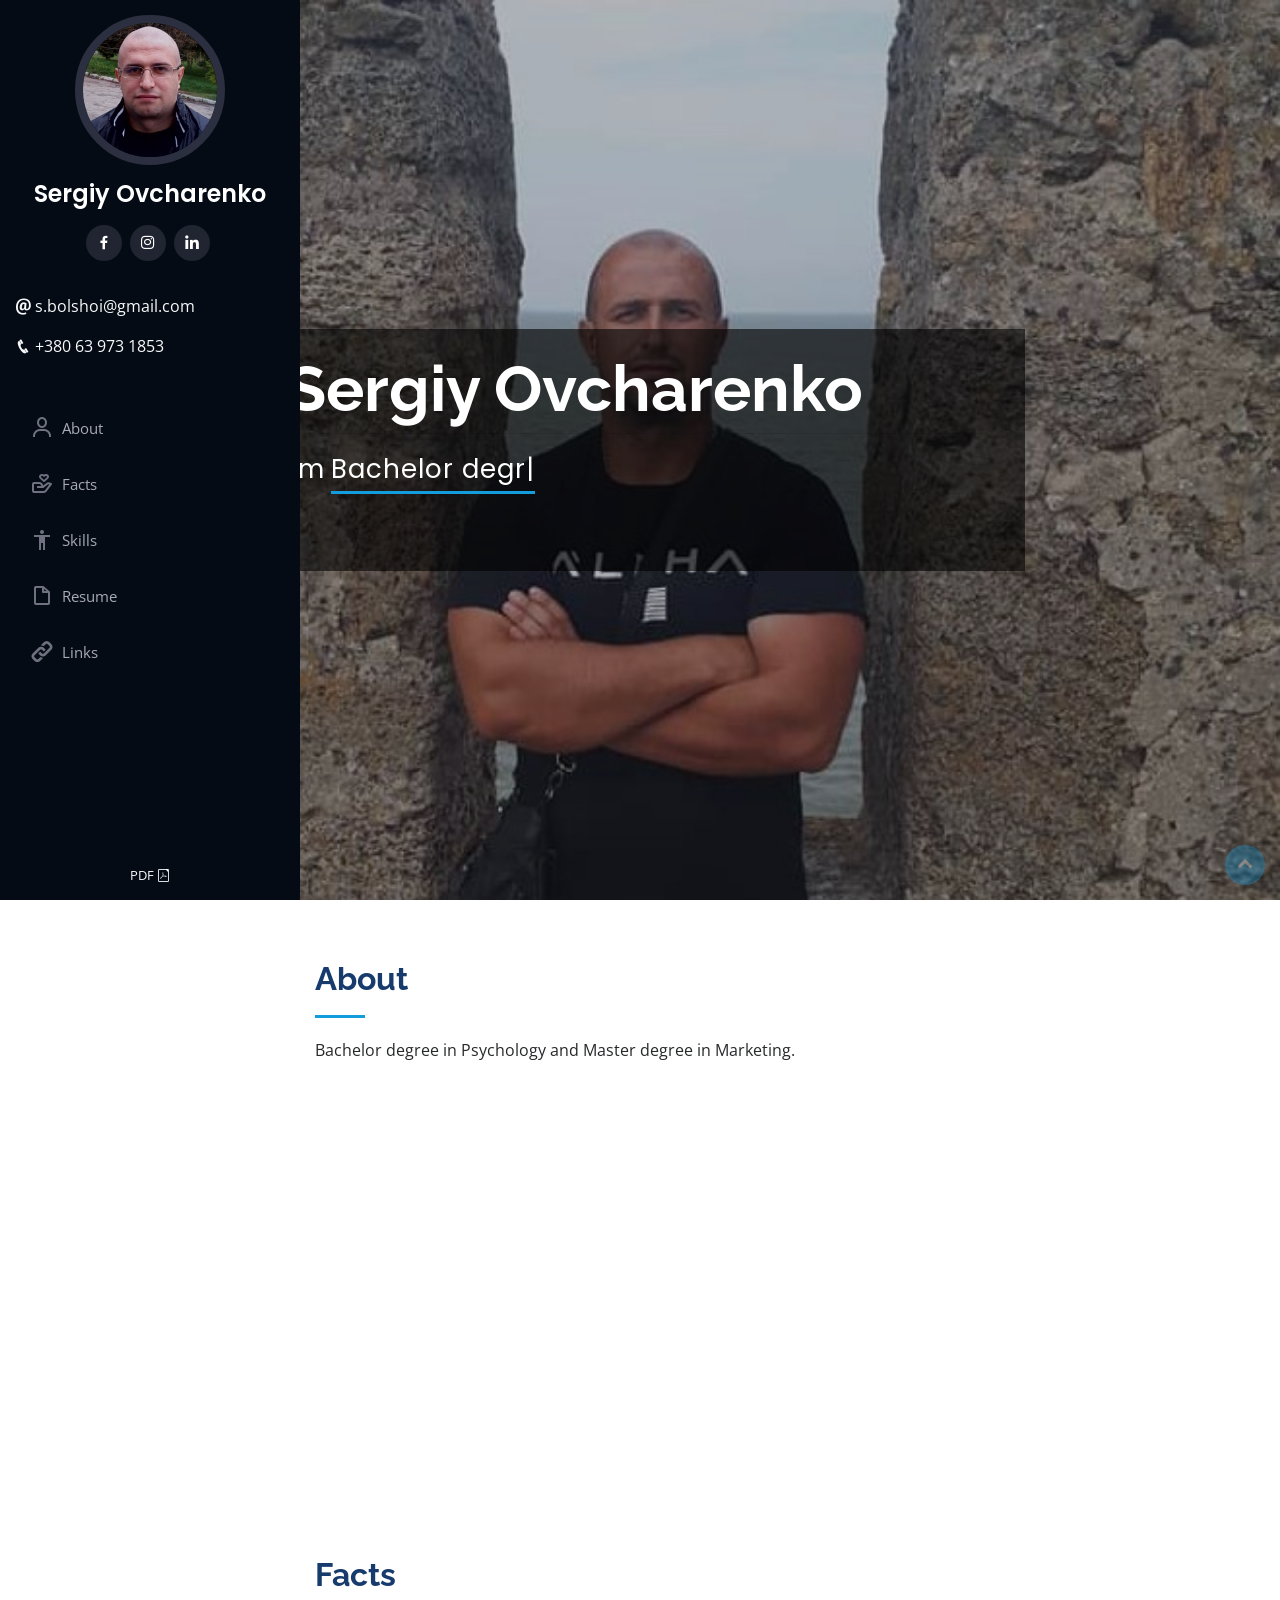
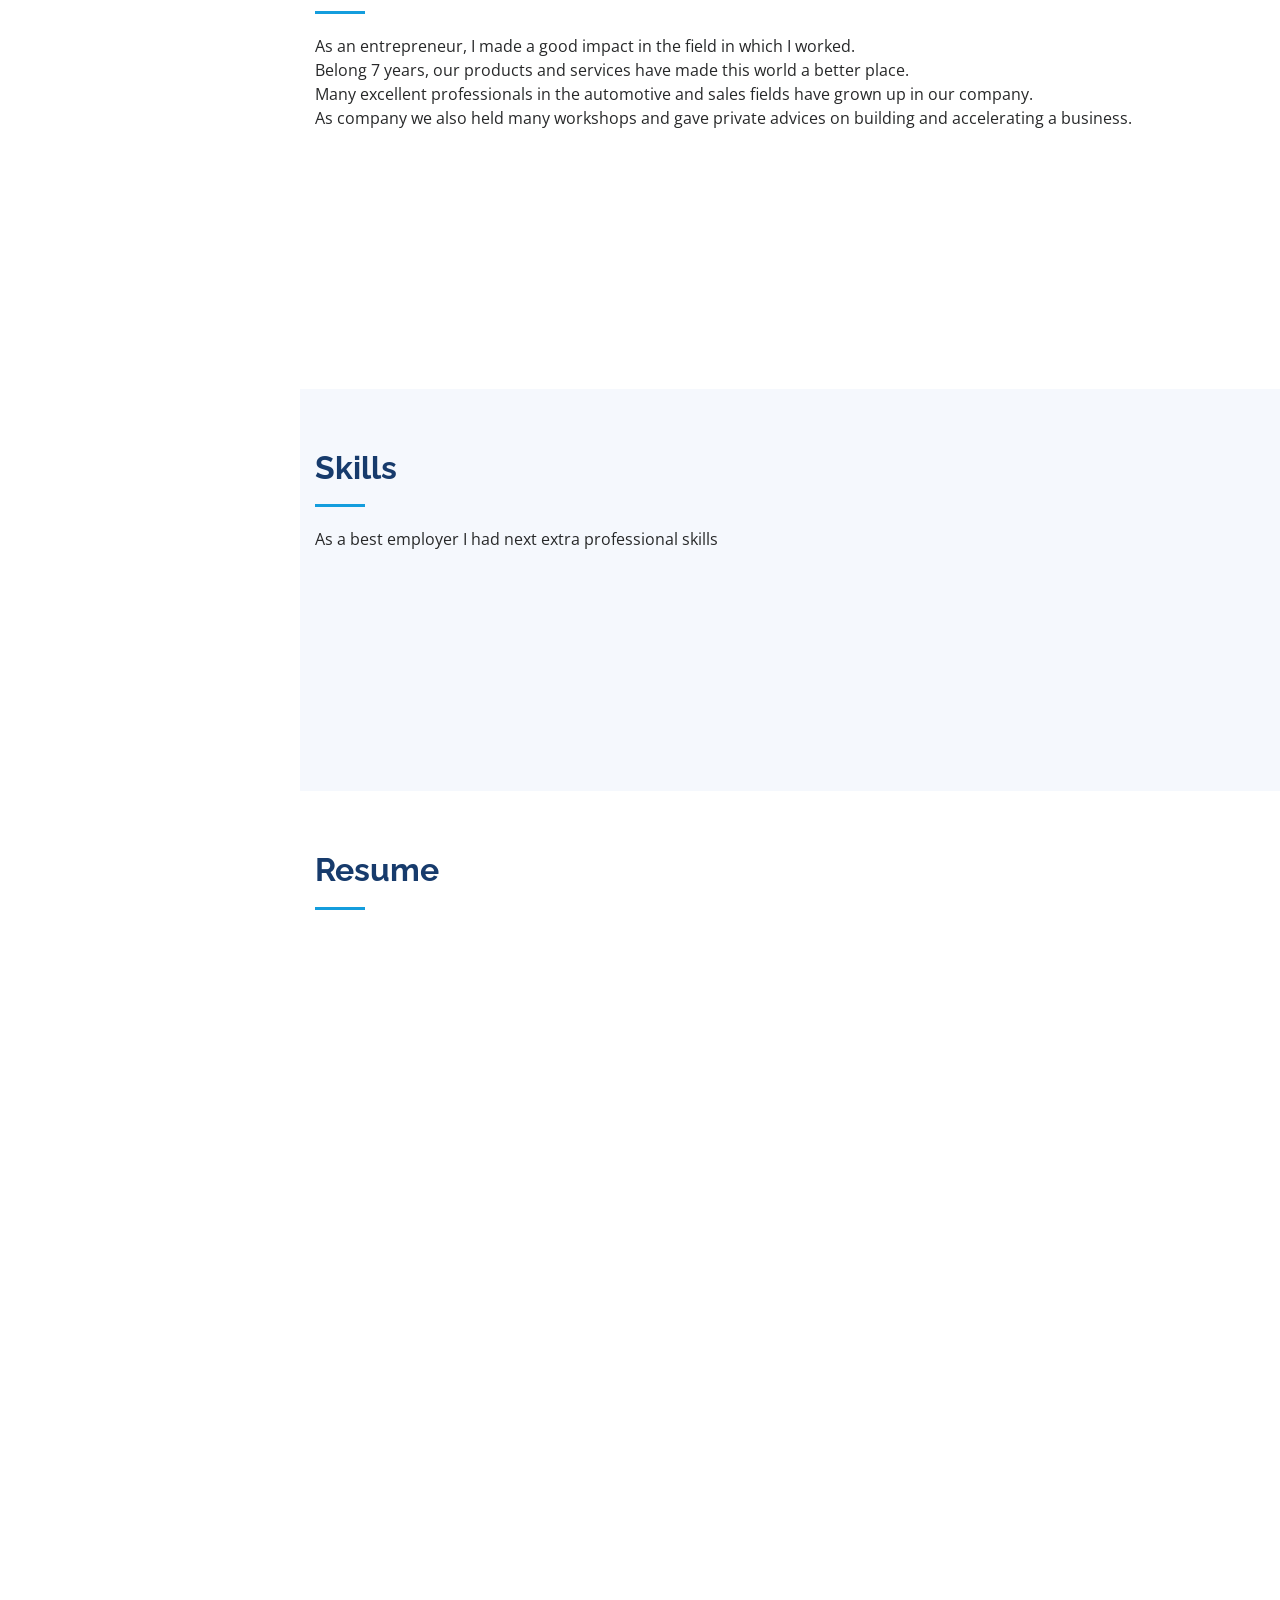
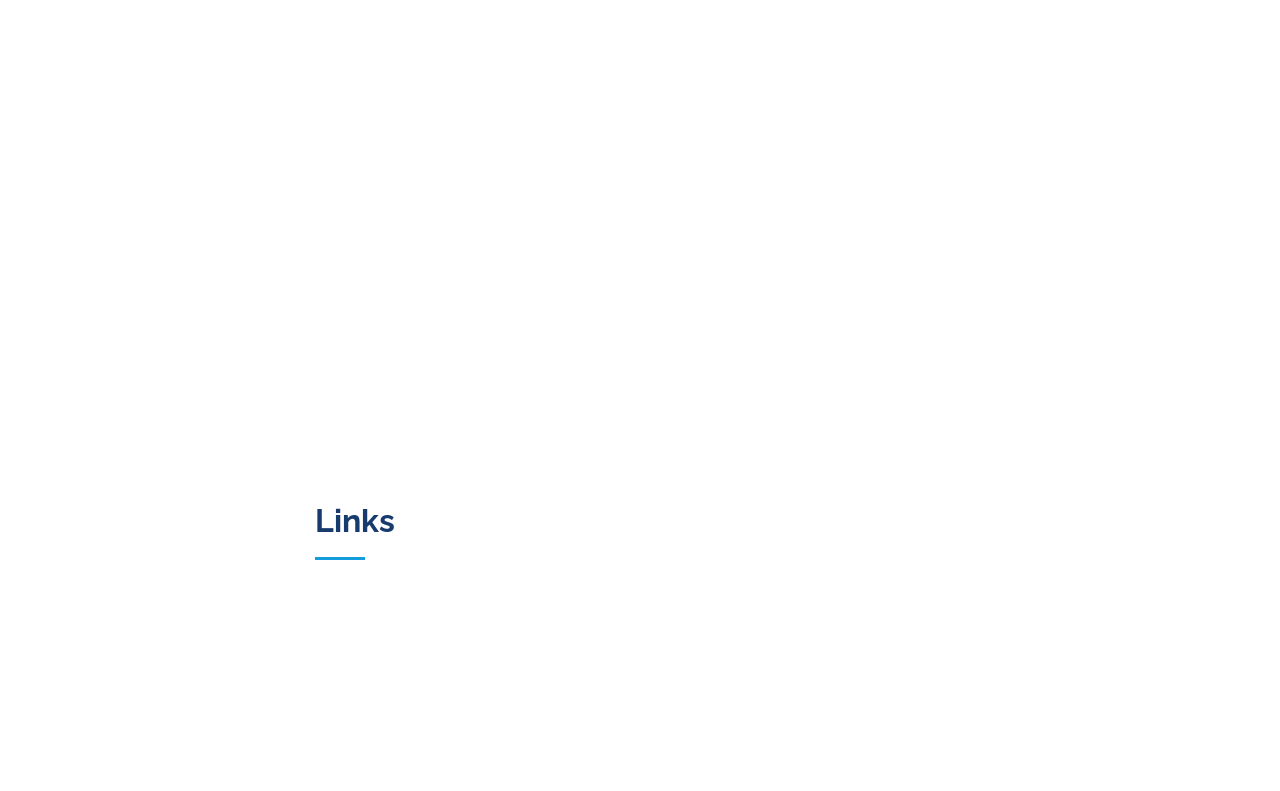
<file: index.html>
<!DOCTYPE html>
<html lang="en">

<head>
  <meta charset="utf-8">
  <meta content="width=device-width, initial-scale=1.0" name="viewport">

  <title>Sergiy Ovcharenko - CV</title>
  <meta content="" name="descriptison">
  <meta content="" name="keywords">

  <!-- Favicons -->
  <link href="assets/img/favicon.png" rel="icon">
  <link href="assets/img/apple-touch-icon.png" rel="apple-touch-icon">

  <!-- Google Fonts -->
  <link
    href="https://fonts.googleapis.com/css?family=Open+Sans:300,300i,400,400i,600,600i,700,700i|Raleway:300,300i,400,400i,500,500i,600,600i,700,700i|Poppins:300,300i,400,400i,500,500i,600,600i,700,700i"
    rel="stylesheet">

  <!-- Vendor CSS Files -->
  <link href="assets/vendor/bootstrap/css/bootstrap.min.css" rel="stylesheet">
  <link href="assets/vendor/icofont/icofont.min.css" rel="stylesheet">
  <link href="assets/vendor/boxicons/css/boxicons.min.css" rel="stylesheet">
  <link href="assets/vendor/venobox/venobox.css" rel="stylesheet">
  <link href="assets/vendor/owl.carousel/assets/owl.carousel.min.css" rel="stylesheet">
  <link href="assets/vendor/aos/aos.css" rel="stylesheet">

  <!-- Template Main CSS File -->
  <link href="assets/css/style.css" rel="stylesheet">

  <!-- =======================================================
  * Template Name: iPortfolio - v1.2.1
  * Template URL: https://bootstrapmade.com/iportfolio-bootstrap-portfolio-websites-template/
  * Author: BootstrapMade.com
  * License: https://bootstrapmade.com/license/
  ======================================================== -->
</head>

<body>
  <!-- ======= Mobile nav toggle button ======= -->
  <button type="button" class="mobile-nav-toggle d-xl-none"><i class="icofont-navigation-menu"></i></button>

  <!-- ======= Header ======= -->
  <header id="header">
    <div class="d-flex flex-column">

      <div class="profile">
        <img src="assets/img/profile-img.jpg" alt="" class="img-fluid rounded-circle">
        <h1 class="text-light"><a href="index.html">Sergiy Ovcharenko</a></h1>
        <div class="social-links mt-3 text-center">
          <a href="https://www.facebook.com/profile.php?id=100022226452163" class="facebook"><i class="bx bxl-facebook"></i></a>
          <a href="https://www.instagram.com/bolshoi.sergei/" class="instagram"><i class="bx bxl-instagram"></i></a>
          <a href="#" class="linkedin"><i class="bx bxl-linkedin"></i></a>
        </div>
        <div>
          <p class="text-light"><i class="icofont-ui-email"> </i> <span> s.bolshoi@gmail.com</span></p>
          <p class="text-light"><i class="icofont-phone"></i> <span> +380 63 973 1853</span></p>
        </div>
      </div>

      <nav class="nav-menu">
        <ul>
          <!-- <li class="active"><a href="#hero"><i class="bx bx-home"></i> <span>Home</span></a></li>  -->
          <li><a href="#about"><i class="bx bx-user"></i> <span>About</span></a></li>
          <li><a href="#facts"><i class="bx bx-donate-heart"></i> <span>Facts</span></a></li>
          <li><a href="#skills"><i class="bx bx-body"></i> <span>Skills</span></a></li>
          <li><a href="#resume"><i class="bx bx-file-blank"></i> <span>Resume</span></a></li>
          <li><a href="#links"><i class="icofont-link"></i> Links</a></li>

        </ul>
      </nav><!-- .nav-menu -->
      <button type="button" class="mobile-nav-toggle d-xl-none"><i class="icofont-navigation-menu"></i></button>

    </div>
  </header><!-- End Header -->
  <header id="header2">
    <div class="d-flex flex-column">

      <div class="profile">
        <img src="assets/img/profile-img.jpg" alt="" class="img-fluid rounded-circle">
        <h1 class="text-light"><a href="index.html">Sergiy Ovcharenko</a></h1>
        <div class="social-links mt-3 text-center">
          <a href="https://www.facebook.com/profile.php?id=100022226452163" class="facebook"><i class="bx bxl-facebook"></i></a>
          <a href="https://www.instagram.com/bolshoi.sergei/" class="instagram"><i class="bx bxl-instagram"></i></a>
          <a href="#" class="linkedin"><i class="bx bxl-linkedin"></i></a>
        </div>
        <hr>
        <div>
          <p class="text-light"><i class="icofont-ui-email"> </i> <span> s.bolshoi@gmail.com</span></p>
          <p class="text-light"><i class="icofont-phone"></i> <span> +380 63 973 1853</span></p>
        </div>
      </div>

      <nav class="nav-menu">
        <ul>
          <!-- <li class="active"><a href="#hero"><i class="bx bx-home"></i> <span>Home</span></a></li>  -->
          <li><a href="#about"><i class="bx bx-user"></i> <span>About</span></a></li>
          <li><a href="#facts"><i class="bx bx-donate-heart"></i> <span>Facts</span></a></li>
          <li><a href="#skills"><i class="bx bx-body"></i> <span>Skills</span></a></li>
          <li><a href="#resume"><i class="bx bx-file-blank"></i> <span>Resume</span></a></li>
          <li><a href="#links"><i class="icofont-link"></i> Links</a></li>

        </ul>
      </nav><!-- .nav-menu -->
      <button type="button" class="mobile-nav-toggle d-xl-none"><i class="icofont-navigation-menu"></i></button>

    </div>
  </header><!-- End Header -->

  <!-- ======= Hero Section ======= -->
  <section id="hero" class="d-flex flex-column justify-content-center align-items-center">
    <div class="hero-container" data-aos="fade-in">
      <h1>Sergiy Ovcharenko</h1>
      <hr>
      <!-- <p>I'm <b>Master of Sports professional handball player</b></p> -->
      <p>I'm <span class="typed" data-typed-items="Bachelor degree in Psychology and Master degree in Marketing."></span></p>
    </div>
  </section><!-- End Hero -->

  <main id="main">

    <!-- ======= About Section ======= -->
    <section id="about" class="about">
      <div class="container">

        <div class="section-title">
          <h2>About</h2>
          <p>Bachelor degree in Psychology and Master degree in Marketing.</p>
        </div>

        <div class="row">
          <div class="col-lg-4" data-aos="fade-right">
            <img src="assets/img/profile-img.jpg" class="img-fluid" alt="">
          </div>
          <div class="col-lg-8 pt-4 pt-lg-0 content" data-aos="fade-left">
            <h3>Params</h3>
            <div class="row">
              <div class="col-lg-6">
                <ul>
                  <li><i class="icofont-rounded-right"></i> <strong>Birthday:</strong> 8 November 1985</li>
                  <li><i class="icofont-rounded-right"></i> <strong>Height:</strong> 180 cm</li>
                  <li><i class="icofont-rounded-right"></i> <strong>Weight:</strong> 100 kg</li>
                </ul>
              </div>
              <div class="col-lg-6">
                <ul>
                  <li><i class="icofont-rounded-right"></i> <strong>Nationality:</strong>Ukrainian</li>
                  <li><i class="icofont-rounded-right"></i> <strong>Positions:</strong> Self-employer</li>
                  <li><i class="icofont-rounded-right"></i> <strong>Passport:</strong> YES (UKR)</li>
                </ul>
              </div>
            </div>
            <p>
              <ul class="list-group">
                <li><i class="icofont-check-alt"></i>I have been a professional small and micro business for over 5 years;</li>
                <li><i class="icofont-check-alt"></i>As well I had practice experience in the psychology of science;</li>
                <li><i class="icofont-check-alt"></i>Sure, I am responsible, eager and professional person;</li>
                <li><i class="icofont-check-alt"></i>Moreover, I am appreciated and respected by close friends and teammates;</li>
                <li><i class="icofont-check-alt"></i>The last, but not least I am in a great physical and psychological form.</li>
              </ul>
            </p>
          </div>
        </div>

      </div>
    </section><!-- End About Section -->

    <!-- ======= Facts Section ======= -->
    <section id="facts" class="facts">
      <div class="container">

        <div class="section-title">
          <h2>Facts</h2>
          <p>As an entrepreneur, I made a good impact in the field in which I worked.</p>
          <p>Belong 7 years, our products and services have made this world a better place.</p>
          <p>Many excellent professionals in the automotive and sales fields have grown up in our company.</p>
          <p>As company we also held many workshops and gave private advices on building and accelerating a business.</p>
        </div>

        <div class="row no-gutters">

          <div class="col-lg-3 col-md-6 d-md-flex align-items-md-stretch" data-aos="fade-up">
            <div class="count-box">
              <i class="icofont-simple-smile"></i>
              <span data-toggle="counter-up">517</span>
              <p><strong>Happy Clients</strong> who received our services</p>
            </div>
          </div>

          <div class="col-lg-3 col-md-6 d-md-flex align-items-md-stretch" data-aos="fade-up" data-aos-delay="100">
            <div class="count-box">
              <i class="icofont-document-folder"></i>
              <span data-toggle="counter-up">87</span>
              <p><strong>Projects</strong> about recovery and special implementation</p>
            </div>
          </div>

          <div class="col-lg-3 col-md-6 d-md-flex align-items-md-stretch" data-aos="fade-up" data-aos-delay="200">
            <div class="count-box">
              <i class="icofont-live-support"></i>
              <span data-toggle="counter-up">563</span>
              <p><strong>Hours Of Advising</strong> building a successful business</p>
            </div>
          </div>

          <div class="col-lg-3 col-md-6 d-md-flex align-items-md-stretch" data-aos="fade-up" data-aos-delay="300">
            <div class="count-box">
              <i class="icofont-users-alt-5"></i>
              <span data-toggle="counter-up">15</span>
              <p><strong>Hard Workers</strong> grew up by our company</p>
            </div>
          </div>

        </div>

      </div>
    </section>
    <!-- End Facts Section -->

    <!-- ======= Skills Section ======= -->
    <section id="skills" class="skills section-bg">
      <div class="container">

        <div class="section-title">
          <h2>Skills</h2>
          <p>As a best employer I had next extra professional skills</p>
        </div>

        <div class="row skills-content">

          <div class="col-lg-6" data-aos="fade-up">

            <div class="progress">
              <span class="skill">Psychology <i class="val">69%</i></span>
              <div class="progress-bar-wrap">
                <div class="progress-bar" role="progressbar" aria-valuenow="69" aria-valuemin="0" aria-valuemax="100">
                </div>
              </div>
            </div>

            <div class="progress">
              <span class="skill">Marketing <i class="val">81%</i></span>
              <div class="progress-bar-wrap">
                <div class="progress-bar" role="progressbar" aria-valuenow="81" aria-valuemin="0" aria-valuemax="100">
                </div>
              </div>
            </div>

            <div class="progress">
              <span class="skill">Sales <i class="val">75%</i></span>
              <div class="progress-bar-wrap">
                <div class="progress-bar" role="progressbar" aria-valuenow="75" aria-valuemin="0" aria-valuemax="100">
                </div>
              </div>
            </div>

          </div>

          <div class="col-lg-6" data-aos="fade-up" data-aos-delay="100">

            <div class="progress">
              <span class="skill">Business advising <i class="val">80%</i></span>
              <div class="progress-bar-wrap">
                <div class="progress-bar" role="progressbar" aria-valuenow="80" aria-valuemin="0" aria-valuemax="100">
                </div>
              </div>
            </div>

            <div class="progress">
              <span class="skill">Soft skills <i class="val">90%</i></span>
              <div class="progress-bar-wrap">
                <div class="progress-bar" role="progressbar" aria-valuenow="90" aria-valuemin="0" aria-valuemax="100">
                </div>
              </div>
            </div>

            <div class="progress">
              <span class="skill">English <i class="val">55%</i></span>
              <div class="progress-bar-wrap">
                <div class="progress-bar" role="progressbar" aria-valuenow="55" aria-valuemin="0" aria-valuemax="100">
                </div>
              </div>
            </div>

          </div>

        </div>

      </div>
    </section>
    <!-- End Skills Section -->

    <!-- ======= Resume Section ======= -->
    <section id="resume" class="resume">
      <div class="container">

        <div class="section-title">
          <h2>Resume</h2>
          <p></p>
        </div>

        <div class="row">
          <div class="col-lg-6" data-aos="fade-right">

            <h3 class="resume-title">Official state</h3>
            <div class="resume-item">
              <h4>Open first business</h4>
              <h5>2013 - 2014</h5>
              <p>Employers: 1 - Assets: $2000</p>
            </div>
            <div class="resume-item">
              <h4>Scaling</h4>
              <h5>2014 - 2015</h5>
              <p>Employers: 2 - Assets: over $5000</p>
            </div>
            <div class="resume-item">
              <h4>Open new branch</h4>
              <h5>2016 - 2017</h5>
              <p>Employers: 6 - Assets: over $10 000</p>
            </div>
            <div class="resume-item">
              <h4>Begin business automation</h4>
              <h5>2018 - 2019</h5>
              <p>Employers: 12 - Assets: over $50 000</p>
            </div>
            <div class="resume-item">
              <h4>Sale business</h4>
              <h5>2019 - 2020</h5>
              <p>Employers: 10 - Assets: over $50 000</p>
            </div>
            
            <h3 class="resume-title">Awards / Accomplishments</h3>
            <div class="resume-item">
              <h4>Best startup</h4>
              <h5>2015</h5>
            </div>
            <div class="resume-item">
              <h4>Certificate of Psychology</h4>
              <h5>2017 - 2018</h5>
            </div>
            <div class="resume-item">
              <h4>Best workshop 2019 at the automotive business field</h4>
              <h5>2019</h5>
            </div>
          </div>
          <div class="col-lg-6" data-aos="fade-left" data-aos-delay="100">
            <h3 class="resume-title">Professional Experience</h3>
            <div class="resume-item">
              <h4>Self-employer <span class="badge badge-secondary">Family business</span></h4>
              <h5>2004 - 2013</h5>
              <p><i class="icofont-location-pin"></i> <em> Zaporizhzhia, Ukraine</em></p>
              <p>Professional Experiences: General worker who provides services about building reconstruction,
                also specializes at the interior design field.</p>
            </div>
            <div class="resume-item">
              <h4>Self-employer <span class="badge badge-secondary">Startup in automotive sales.</span></h4>
              <h5>2013 - 2020</h5>
              <p><i class="icofont-location-pin"></i> <em> Zaporizhzhia, Ukraine</em></p>
              <p>Professional Experiences: Startup founder, while developed the company receive many different skills in
                sales, human resourcing, logistic, repairing and managing field.
              </p>
              <p>Last couple years has a lot of experience in education and advising as a mentor.</p>
            </div>
          </div>
        </div>

      </div>
    </section><!-- End Resume Section -->

    <!-- ======= Portfolio Section ======= -->
    <!-- <section id="portfolio" class="portfolio section-bg">
      <div class="container">

        <div class="section-title">
          <h2>Portfolio</h2>
          <p>Magnam dolores commodi suscipit. Necessitatibus eius consequatur ex aliquid fuga eum quidem. Sit sint consectetur velit. Quisquam quos quisquam cupiditate. Et nemo qui impedit suscipit alias ea. Quia fugiat sit in iste officiis commodi quidem hic quas.</p>
        </div>

        <div class="row" data-aos="fade-up">
          <div class="col-lg-12 d-flex justify-content-center">
            <ul id="portfolio-flters">
              <li data-filter="*" class="filter-active">All</li>
              <li data-filter=".filter-app">App</li>
              <li data-filter=".filter-card">Card</li>
              <li data-filter=".filter-web">Web</li>
            </ul>
          </div>
        </div>

        <div class="row portfolio-container" data-aos="fade-up" data-aos-delay="100">

          <div class="col-lg-4 col-md-6 portfolio-item filter-app">
            <div class="portfolio-wrap">
              <img src="assets/img/portfolio/portfolio-1.jpg" class="img-fluid" alt="">
              <div class="portfolio-links">
                <a href="assets/img/portfolio/portfolio-1.jpg" data-gall="portfolioGallery" class="venobox" title="App 1"><i class="bx bx-plus"></i></a>
                <a href="#" title="More Details"><i class="bx bx-link"></i></a>
              </div>
            </div>
          </div>

          <div class="col-lg-4 col-md-6 portfolio-item filter-web">
            <div class="portfolio-wrap">
              <img src="assets/img/portfolio/portfolio-2.jpg" class="img-fluid" alt="">
              <div class="portfolio-links">
                <a href="assets/img/portfolio/portfolio-2.jpg" data-gall="portfolioGallery" class="venobox" title="Web 3"><i class="bx bx-plus"></i></a>
                <a href="#" title="More Details"><i class="bx bx-link"></i></a>
              </div>
            </div>
          </div>

          <div class="col-lg-4 col-md-6 portfolio-item filter-app">
            <div class="portfolio-wrap">
              <img src="assets/img/portfolio/portfolio-3.jpg" class="img-fluid" alt="">
              <div class="portfolio-links">
                <a href="assets/img/portfolio/portfolio-3.jpg" data-gall="portfolioGallery" class="venobox" title="App 2"><i class="bx bx-plus"></i></a>
                <a href="#" title="More Details"><i class="bx bx-link"></i></a>
              </div>
            </div>
          </div>

          <div class="col-lg-4 col-md-6 portfolio-item filter-card">
            <div class="portfolio-wrap">
              <img src="assets/img/portfolio/portfolio-4.jpg" class="img-fluid" alt="">
              <div class="portfolio-links">
                <a href="assets/img/portfolio/portfolio-4.jpg" data-gall="portfolioGallery" class="venobox" title="Card 2"><i class="bx bx-plus"></i></a>
                <a href="#" title="More Details"><i class="bx bx-link"></i></a>
              </div>
            </div>
          </div>

          <div class="col-lg-4 col-md-6 portfolio-item filter-web">
            <div class="portfolio-wrap">
              <img src="assets/img/portfolio/portfolio-5.jpg" class="img-fluid" alt="">
              <div class="portfolio-links">
                <a href="assets/img/portfolio/portfolio-5.jpg" data-gall="portfolioGallery" class="venobox" title="Web 2"><i class="bx bx-plus"></i></a>
                <a href="#" title="More Details"><i class="bx bx-link"></i></a>
              </div>
            </div>
          </div>

          <div class="col-lg-4 col-md-6 portfolio-item filter-app">
            <div class="portfolio-wrap">
              <img src="assets/img/portfolio/portfolio-6.jpg" class="img-fluid" alt="">
              <div class="portfolio-links">
                <a href="assets/img/portfolio/portfolio-6.jpg" data-gall="portfolioGallery" class="venobox" title="App 3"><i class="bx bx-plus"></i></a>
                <a href="#" title="More Details"><i class="bx bx-link"></i></a>
              </div>
            </div>
          </div>

          <div class="col-lg-4 col-md-6 portfolio-item filter-card">
            <div class="portfolio-wrap">
              <img src="assets/img/portfolio/portfolio-7.jpg" class="img-fluid" alt="">
              <div class="portfolio-links">
                <a href="assets/img/portfolio/portfolio-7.jpg" data-gall="portfolioGallery" class="venobox" title="Card 1"><i class="bx bx-plus"></i></a>
                <a href="#" title="More Details"><i class="bx bx-link"></i></a>
              </div>
            </div>
          </div>

          <div class="col-lg-4 col-md-6 portfolio-item filter-card">
            <div class="portfolio-wrap">
              <img src="assets/img/portfolio/portfolio-8.jpg" class="img-fluid" alt="">
              <div class="portfolio-links">
                <a href="assets/img/portfolio/portfolio-8.jpg" data-gall="portfolioGallery" class="venobox" title="Card 3"><i class="bx bx-plus"></i></a>
                <a href="#" title="More Details"><i class="bx bx-link"></i></a>
              </div>
            </div>
          </div>

          <div class="col-lg-4 col-md-6 portfolio-item filter-web">
            <div class="portfolio-wrap">
              <img src="assets/img/portfolio/portfolio-9.jpg" class="img-fluid" alt="">
              <div class="portfolio-links">
                <a href="assets/img/portfolio/portfolio-9.jpg" data-gall="portfolioGallery" class="venobox" title="Web 3"><i class="bx bx-plus"></i></a>
                <a href="#" title="More Details"><i class="bx bx-link"></i></a>
              </div>
            </div>
          </div>

        </div>

      </div>
    </section> -->
    <!-- End Portfolio Section -->

    <!-- ======= Services Section ======= -->
    <section id="links" class="services">
      <div class="container">

        <div class="section-title">
          <h2>Links</h2>
        </div>

        <div class="row">
          <div class="col-lg-4 col-md-6 icon-box" data-aos="fade-up">
            <a href="https://youtube.com"><div class="icon"><i class="icofont-brand-youtube"></i></div></a>
            <h4 class="title"><a href="https://youtube.com/">My first source</a></h4>
            <p class="description"><a href="https://youtube.com/">Workshop at the AF 2017</a></p>
          </div>
          <div class="col-lg-4 col-md-6 icon-box" data-aos="fade-up">
            <a href="https://youtube.com"><div class="icon"><i class="icofont-brand-youtube"></i></div></a>
            <h4 class="title"><a href="https://youtube.com/">My second source</a></h4>
            <p class="description"><a href="https://youtube.com/">Workshop at the AF 2019</a></p>
          </div>
          <div class="col-lg-4 col-md-6 icon-box" data-aos="fade-up">
            <a href="https://youtube.com"><div class="icon"><i class="icofont-brand-youtube"></i></div></a>
            <h4 class="title"><a href="https://youtube.com/">My third source</a></h4>
            <p class="description"><a href="https://youtube.com/">Crash course for micro business</a></p>
          </div>
        </div>

      </div>
    </section><!-- End Services Section -->

    <!-- ======= Testimonials Section ======= -->
    <!-- <section id="testimonials" class="testimonials section-bg">
      <div class="container">

        <div class="section-title">
          <h2>Testimonials</h2>
          <p>Magnam dolores commodi suscipit. Necessitatibus eius consequatur ex aliquid fuga eum quidem. Sit sint consectetur velit. Quisquam quos quisquam cupiditate. Et nemo qui impedit suscipit alias ea. Quia fugiat sit in iste officiis commodi quidem hic quas.</p>
        </div>

        <div class="owl-carousel testimonials-carousel">

          <div class="testimonial-item" data-aos="fade-up">
            <p>
              <i class="bx bxs-quote-alt-left quote-icon-left"></i>
              Proin iaculis purus consequat sem cure digni ssim donec porttitora entum suscipit rhoncus. Accusantium quam, ultricies eget id, aliquam eget nibh et. Maecen aliquam, risus at semper.
              <i class="bx bxs-quote-alt-right quote-icon-right"></i>
            </p>
            <img src="assets/img/testimonials/testimonials-1.jpg" class="testimonial-img" alt="">
            <h3>Saul Goodman</h3>
            <h4>Ceo &amp; Founder</h4>
          </div>

          <div class="testimonial-item" data-aos="fade-up" data-aos-delay="100">
            <p>
              <i class="bx bxs-quote-alt-left quote-icon-left"></i>
              Export tempor illum tamen malis malis eram quae irure esse labore quem cillum quid cillum eram malis quorum velit fore eram velit sunt aliqua noster fugiat irure amet legam anim culpa.
              <i class="bx bxs-quote-alt-right quote-icon-right"></i>
            </p>
            <img src="assets/img/testimonials/testimonials-2.jpg" class="testimonial-img" alt="">
            <h3>Sara Wilsson</h3>
            <h4>Designer</h4>
          </div>

          <div class="testimonial-item" data-aos="fade-up" data-aos-delay="200">
            <p>
              <i class="bx bxs-quote-alt-left quote-icon-left"></i>
              Enim nisi quem export duis labore cillum quae magna enim sint quorum nulla quem veniam duis minim tempor labore quem eram duis noster aute amet eram fore quis sint minim.
              <i class="bx bxs-quote-alt-right quote-icon-right"></i>
            </p>
            <img src="assets/img/testimonials/testimonials-3.jpg" class="testimonial-img" alt="">
            <h3>Jena Karlis</h3>
            <h4>Store Owner</h4>
          </div>

          <div class="testimonial-item" data-aos="fade-up" data-aos-delay="300">
            <p>
              <i class="bx bxs-quote-alt-left quote-icon-left"></i>
              Fugiat enim eram quae cillum dolore dolor amet nulla culpa multos export minim fugiat minim velit minim dolor enim duis veniam ipsum anim magna sunt elit fore quem dolore labore illum veniam.
              <i class="bx bxs-quote-alt-right quote-icon-right"></i>
            </p>
            <img src="assets/img/testimonials/testimonials-4.jpg" class="testimonial-img" alt="">
            <h3>Matt Brandon</h3>
            <h4>Freelancer</h4>
          </div>

          <div class="testimonial-item" data-aos="fade-up" data-aos-delay="400">
            <p>
              <i class="bx bxs-quote-alt-left quote-icon-left"></i>
              Quis quorum aliqua sint quem legam fore sunt eram irure aliqua veniam tempor noster veniam enim culpa labore duis sunt culpa nulla illum cillum fugiat legam esse veniam culpa fore nisi cillum quid.
              <i class="bx bxs-quote-alt-right quote-icon-right"></i>
            </p>
            <img src="assets/img/testimonials/testimonials-5.jpg" class="testimonial-img" alt="">
            <h3>John Larson</h3>
            <h4>Entrepreneur</h4>
          </div>

        </div>

      </div>
    </section> -->
    <!-- End Testimonials Section -->

    <!-- ======= Contact Section ======= -->
    <!-- <section id="contact" class="contact">
      <div class="container">

        <div class="section-title">
          <h2>Contact</h2>
          <p>Magnam dolores commodi suscipit. Necessitatibus eius consequatur ex aliquid fuga eum quidem. Sit sint consectetur velit. Quisquam quos quisquam cupiditate. Et nemo qui impedit suscipit alias ea. Quia fugiat sit in iste officiis commodi quidem hic quas.</p>
        </div>

        <div class="row" data-aos="fade-in">

          <div class="col-lg-5 d-flex align-items-stretch">
            <div class="info">
              <div class="address">
                <i class="icofont-google-map"></i>
                <h4>Location:</h4>
                <p>A108 Adam Street, New York, NY 535022</p>
              </div>

              <div class="email">
                <i class="icofont-envelope"></i>
                <h4>Email:</h4>
                <p>info@example.com</p>
              </div>

              <div class="phone">
                <i class="icofont-phone"></i>
                <h4>Call:</h4>
                <p>+1 5589 55488 55s</p>
              </div>

              <iframe src="https://www.google.com/maps/embed?pb=!1m14!1m8!1m3!1d12097.433213460943!2d-74.0062269!3d40.7101282!3m2!1i1024!2i768!4f13.1!3m3!1m2!1s0x0%3A0xb89d1fe6bc499443!2sDowntown+Conference+Center!5e0!3m2!1smk!2sbg!4v1539943755621" frameborder="0" style="border:0; width: 100%; height: 290px;" allowfullscreen></iframe>
            </div>

          </div>

          <div class="col-lg-7 mt-5 mt-lg-0 d-flex align-items-stretch">
            <form action="forms/contact.php" method="post" role="form" class="php-email-form">
              <div class="form-row">
                <div class="form-group col-md-6">
                  <label for="name">Your Name</label>
                  <input type="text" name="name" class="form-control" id="name" data-rule="minlen:4" data-msg="Please enter at least 4 chars" />
                  <div class="validate"></div>
                </div>
                <div class="form-group col-md-6">
                  <label for="name">Your Email</label>
                  <input type="email" class="form-control" name="email" id="email" data-rule="email" data-msg="Please enter a valid email" />
                  <div class="validate"></div>
                </div>
              </div>
              <div class="form-group">
                <label for="name">Subject</label>
                <input type="text" class="form-control" name="subject" id="subject" data-rule="minlen:4" data-msg="Please enter at least 8 chars of subject" />
                <div class="validate"></div>
              </div>
              <div class="form-group">
                <label for="name">Message</label>
                <textarea class="form-control" name="message" rows="10" data-rule="required" data-msg="Please write something for us"></textarea>
                <div class="validate"></div>
              </div>
              <div class="mb-3">
                <div class="loading">Loading</div>
                <div class="error-message"></div>
                <div class="sent-message">Your message has been sent. Thank you!</div>
              </div>
              <div class="text-center"><button type="submit">Send Message</button></div>
            </form>
          </div>

        </div>

      </div>
    </section>
    End Contact Section -->

  </main><!-- End #main -->

  <!-- ======= Footer ======= -->
  <footer id="footer">
    <div class="container">
      <div class="copyright">
        <!-- &copy; Copyright <strong><span>iPortfolio</span></strong> -->
      </div>
      <div class="credits">
        <!-- All the links in the footer should remain intact. -->
        <!-- You can delete the links only if you purchased the pro version. -->
        <!-- Licensing information: https://bootstrapmade.com/license/ -->
        <!-- Purchase the pro version with working PHP/AJAX contact form: https://bootstrapmade.com/iportfolio-bootstrap-portfolio-websites-template/ -->
        <a href="Sergiy_Ovcharenko_CV.pdf" class="text-light">PDF  <i class="icofont-file-pdf"></i> </a>
      </div>
    </div>
  </footer><!-- End  Footer -->

  <a href="#" class="back-to-top"><i class="icofont-simple-up"></i></a>

  <!-- Vendor JS Files -->
  <script src="assets/vendor/jquery/jquery.min.js"></script>
  <script src="assets/vendor/bootstrap/js/bootstrap.bundle.min.js"></script>
  <script src="assets/vendor/jquery.easing/jquery.easing.min.js"></script>
  <script src="assets/vendor/php-email-form/validate.js"></script>
  <script src="assets/vendor/waypoints/jquery.waypoints.min.js"></script>
  <script src="assets/vendor/counterup/counterup.min.js"></script>
  <script src="assets/vendor/isotope-layout/isotope.pkgd.min.js"></script>
  <script src="assets/vendor/venobox/venobox.min.js"></script>
  <script src="assets/vendor/owl.carousel/owl.carousel.min.js"></script>
  <script src="assets/vendor/typed.js/typed.min.js"></script>
  <script src="assets/vendor/aos/aos.js"></script>

  <!-- Template Main JS File -->
  <script src="assets/js/main.js"></script>

</body>

</html>
</file>
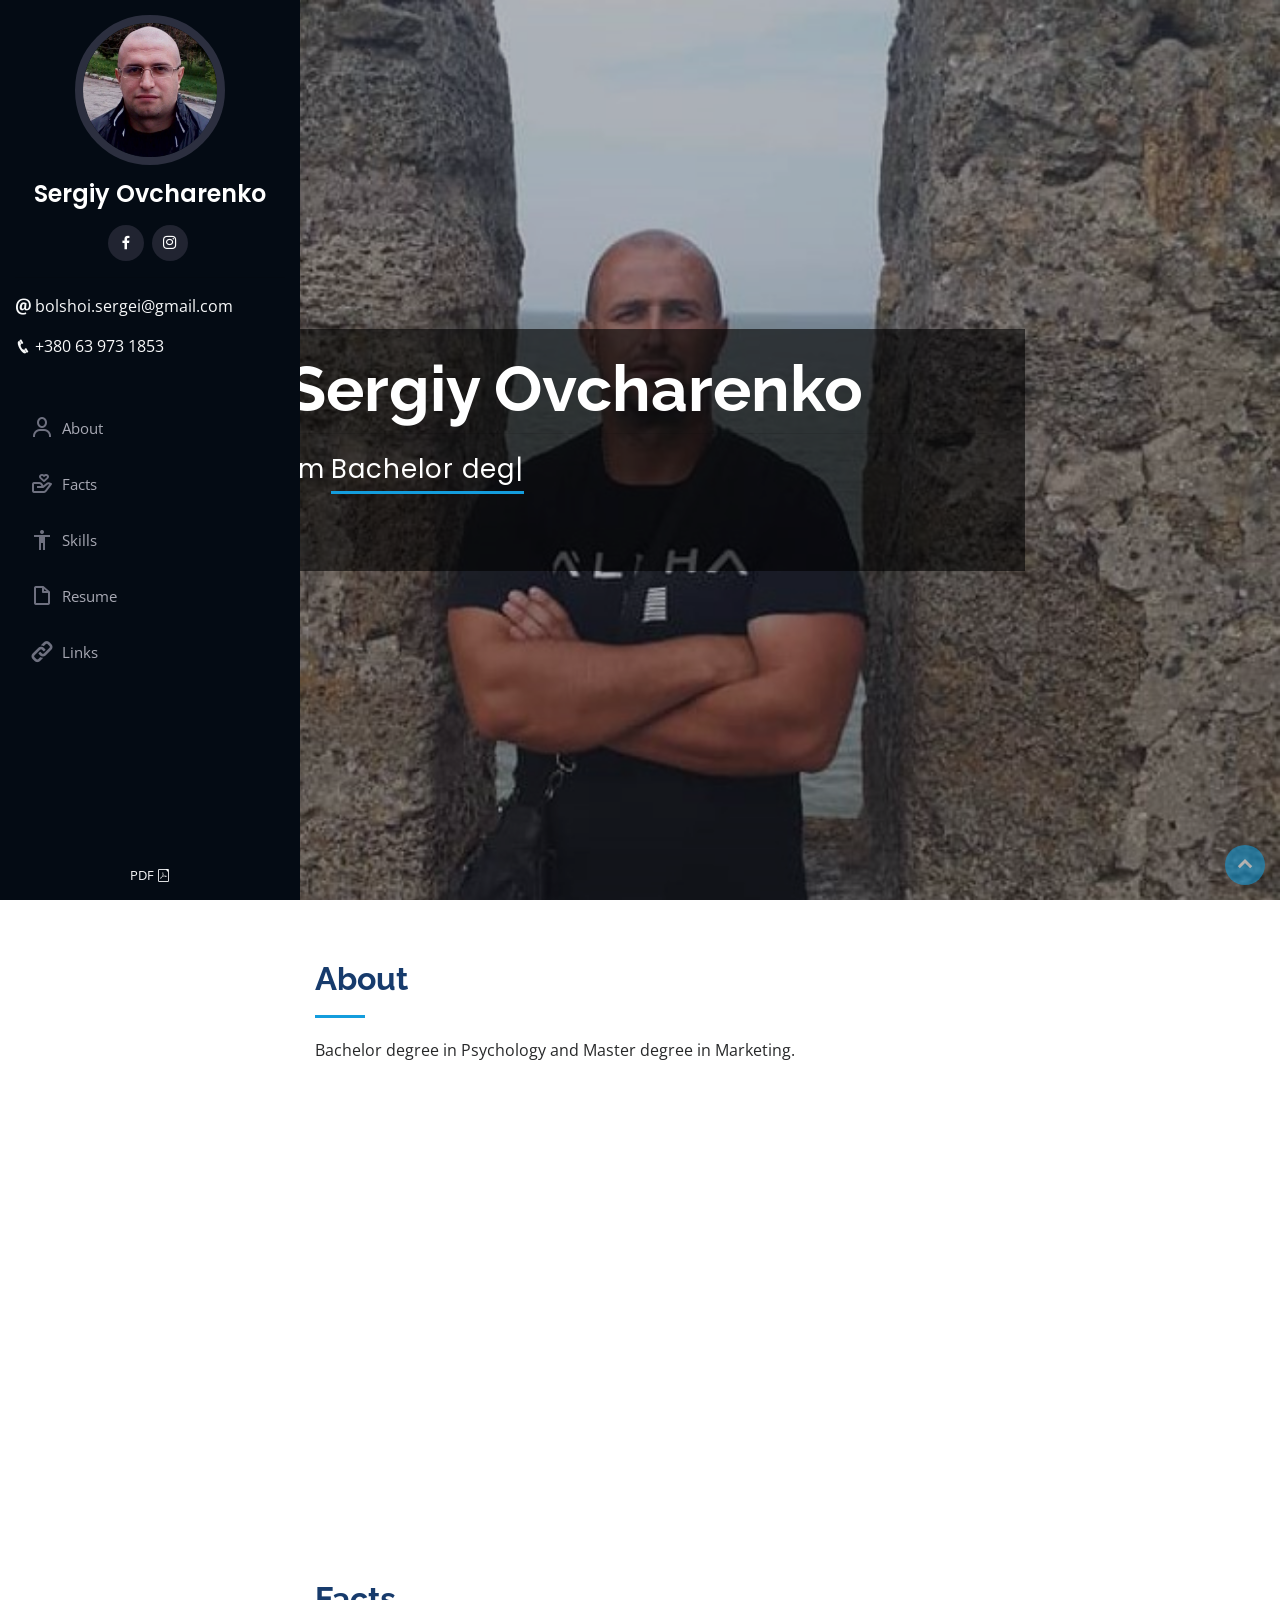
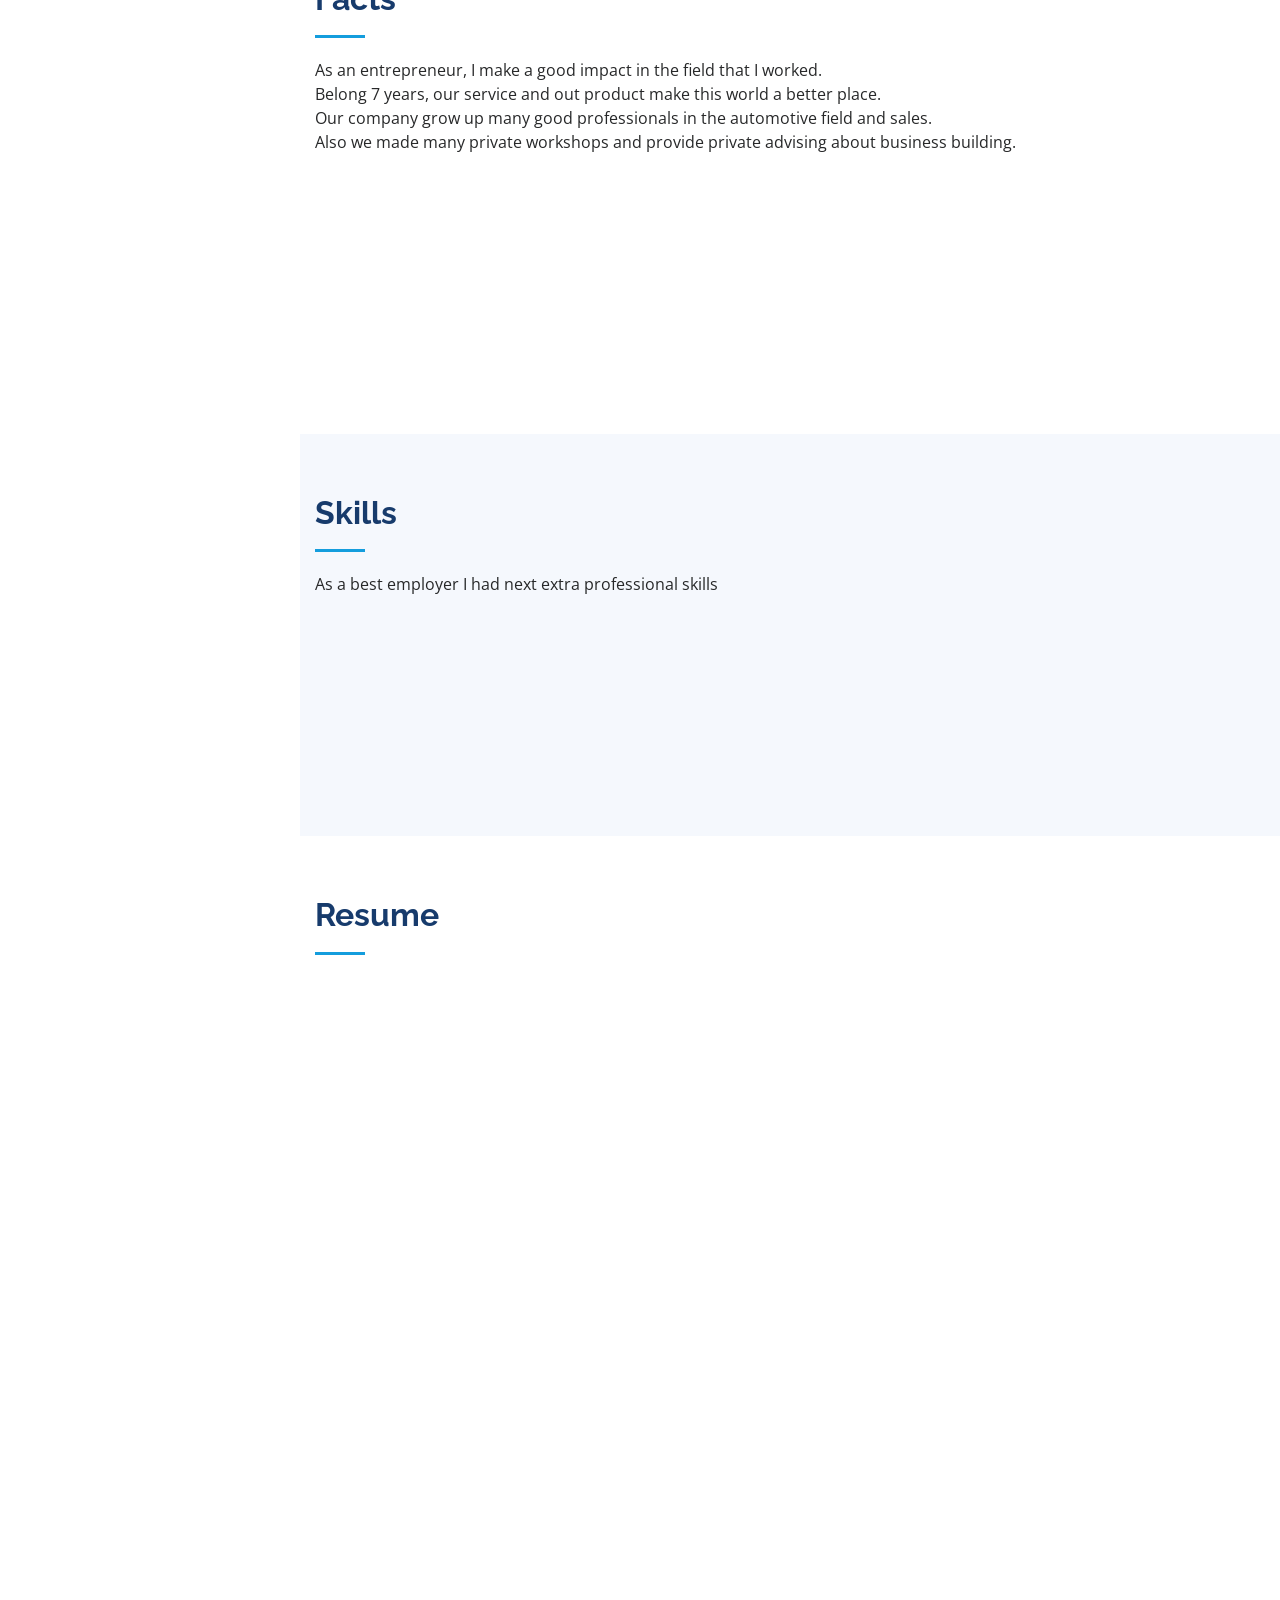
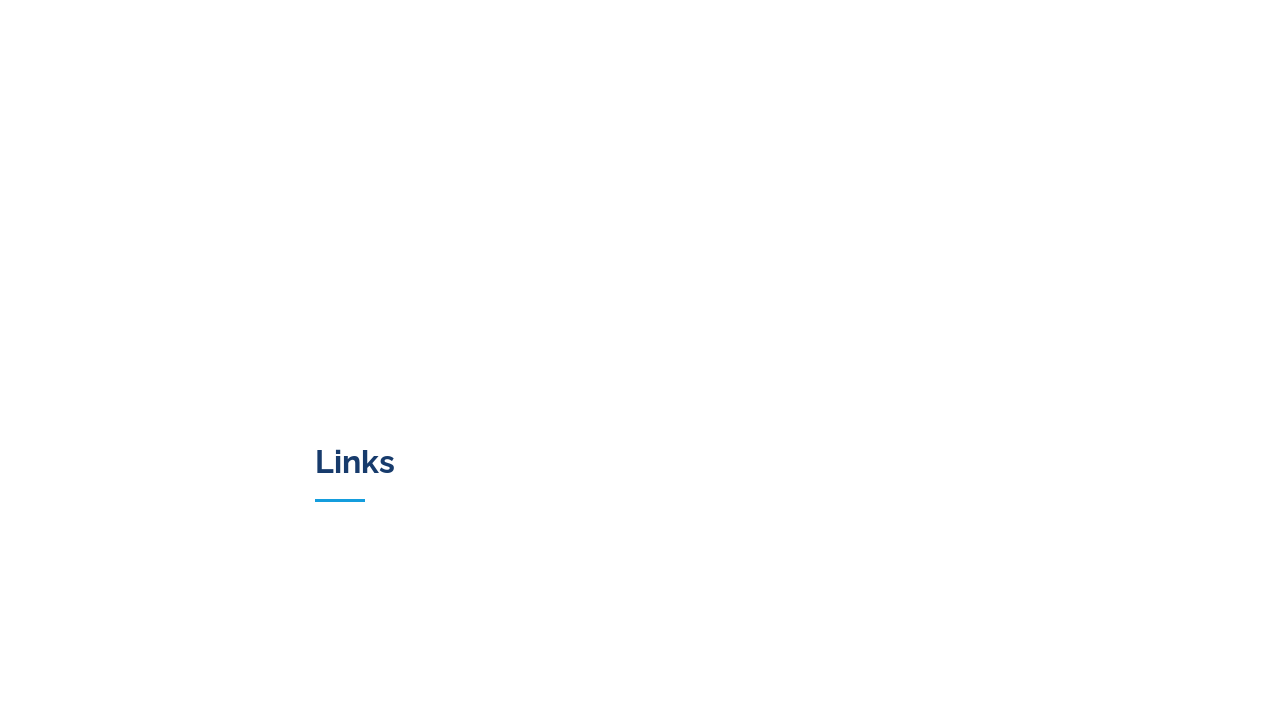
<file: sergiy/index.html>
<!DOCTYPE html>
<html lang="en">

<head>
  <meta charset="utf-8">
  <meta content="width=device-width, initial-scale=1.0" name="viewport">

  <title>Sergiy Ovcharenko - CV</title>
  <meta content="" name="descriptison">
  <meta content="" name="keywords">

  <!-- Favicons -->
  <link href="assets/img/favicon.png" rel="icon">
  <link href="assets/img/apple-touch-icon.png" rel="apple-touch-icon">

  <!-- Google Fonts -->
  <link
    href="https://fonts.googleapis.com/css?family=Open+Sans:300,300i,400,400i,600,600i,700,700i|Raleway:300,300i,400,400i,500,500i,600,600i,700,700i|Poppins:300,300i,400,400i,500,500i,600,600i,700,700i"
    rel="stylesheet">

  <!-- Vendor CSS Files -->
  <link href="assets/vendor/bootstrap/css/bootstrap.min.css" rel="stylesheet">
  <link href="assets/vendor/icofont/icofont.min.css" rel="stylesheet">
  <link href="assets/vendor/boxicons/css/boxicons.min.css" rel="stylesheet">
  <link href="assets/vendor/venobox/venobox.css" rel="stylesheet">
  <link href="assets/vendor/owl.carousel/assets/owl.carousel.min.css" rel="stylesheet">
  <link href="assets/vendor/aos/aos.css" rel="stylesheet">

  <!-- Template Main CSS File -->
  <link href="assets/css/style.css" rel="stylesheet">

  <!-- =======================================================
  * Template Name: iPortfolio - v1.2.1
  * Template URL: https://bootstrapmade.com/iportfolio-bootstrap-portfolio-websites-template/
  * Author: BootstrapMade.com
  * License: https://bootstrapmade.com/license/
  ======================================================== -->
</head>

<body>
  <!-- ======= Mobile nav toggle button ======= -->
  <button type="button" class="mobile-nav-toggle d-xl-none"><i class="icofont-navigation-menu"></i></button>

  <!-- ======= Header ======= -->
  <header id="header">
    <div class="d-flex flex-column">

      <div class="profile">
        <img src="assets/img/profile-img.jpg" alt="" class="img-fluid rounded-circle">
        <h1 class="text-light"><a href="index.html">Sergiy Ovcharenko</a></h1>
        <div class="social-links mt-3 text-center">
          <a href="https://www.facebook.com/profile.php?id=100022226452163" class="facebook"><i class="bx bxl-facebook"></i></a>
          <a href="https://www.instagram.com/bolshoi.sergei/" class="instagram"><i class="bx bxl-instagram"></i></a>
          <!-- <a href="#" class="linkedin"><i class="bx bxl-linkedin"></i></a> -->
        </div>
        <div>
          <p class="text-light"><i class="icofont-ui-email"> </i> <span> bolshoi.sergei@gmail.com</span></p>
          <p class="text-light"><i class="icofont-phone"></i> <span> +380 63 973 1853</span></p>
        </div>
      </div>

      <nav class="nav-menu">
        <ul>
          <!-- <li class="active"><a href="#hero"><i class="bx bx-home"></i> <span>Home</span></a></li>  -->
          <li><a href="#about"><i class="bx bx-user"></i> <span>About</span></a></li>
          <li><a href="#resume"><i class="bx bx-file-blank"></i> <span>Resume</span></a></li>
          <li><a href="#links"><i class="icofont-link"></i> Links</a></li>

        </ul>
      </nav><!-- .nav-menu -->
      <button type="button" class="mobile-nav-toggle d-xl-none"><i class="icofont-navigation-menu"></i></button>

    </div>
  </header><!-- End Header -->
  <header id="header2">
    <div class="d-flex flex-column">

      <div class="profile">
        <img src="assets/img/profile-img.jpg" alt="" class="img-fluid rounded-circle">
        <h1 class="text-light"><a href="index.html">Sergiy Ovcharenko</a></h1>
        <div class="social-links mt-3 text-center">
          <a href="https://www.facebook.com/kolya.malyarevich" class="facebook"><i class="bx bxl-facebook"></i></a>
          <a href="https://www.instagram.com/kolya_maliarevych/" class="instagram"><i class="bx bxl-instagram"></i></a>
          <!-- <a href="#" class="linkedin"><i class="bx bxl-linkedin"></i></a> -->
        </div>
        <hr>
        <div>
          <p class="text-light"><i class="icofont-ui-email"> </i> <span> bolshoi.sergei@gmail.com</span></p>
          <p class="text-light"><i class="icofont-phone"></i> <span> +380 63 973 1853</span></p>
        </div>
      </div>

      <nav class="nav-menu">
        <ul>
          <!-- <li class="active"><a href="#hero"><i class="bx bx-home"></i> <span>Home</span></a></li>  -->
          <li><a href="#about"><i class="bx bx-user"></i> <span>About</span></a></li>
          <li><a href="#facts"><i class="bx bx-donate-heart"></i> <span>Facts</span></a></li>
          <li><a href="#skills"><i class="bx bx-body"></i> <span>Skills</span></a></li>
          <li><a href="#resume"><i class="bx bx-file-blank"></i> <span>Resume</span></a></li>
          <li><a href="#links"><i class="icofont-link"></i> Links</a></li>

        </ul>
      </nav><!-- .nav-menu -->
      <button type="button" class="mobile-nav-toggle d-xl-none"><i class="icofont-navigation-menu"></i></button>

    </div>
  </header><!-- End Header -->

  <!-- ======= Hero Section ======= -->
  <section id="hero" class="d-flex flex-column justify-content-center align-items-center">
    <div class="hero-container" data-aos="fade-in">
      <h1>Sergiy Ovcharenko</h1>
      <hr>
      <!-- <p>I'm <b>Master of Sports professional handball player</b></p> -->
      <p>I'm <span class="typed" data-typed-items="Bachelor degree in Psychology and Master degree in Marketing."></span></p>
    </div>
  </section><!-- End Hero -->

  <main id="main">

    <!-- ======= About Section ======= -->
    <section id="about" class="about">
      <div class="container">

        <div class="section-title">
          <h2>About</h2>
          <p>Bachelor degree in Psychology and Master degree in Marketing.</p>
        </div>

        <div class="row">
          <div class="col-lg-4" data-aos="fade-right">
            <img src="assets/img/profile-img.jpg" class="img-fluid" alt="">
          </div>
          <div class="col-lg-8 pt-4 pt-lg-0 content" data-aos="fade-left">
            <h3>Params</h3>
            <div class="row">
              <div class="col-lg-6">
                <ul>
                  <li><i class="icofont-rounded-right"></i> <strong>Birthday:</strong> 8 November 1995</li>
                  <li><i class="icofont-rounded-right"></i> <strong>Height:</strong> 180 cm</li>
                  <li><i class="icofont-rounded-right"></i> <strong>Weight:</strong> 100 kg</li>
                </ul>
              </div>
              <div class="col-lg-6">
                <ul>
                  <li><i class="icofont-rounded-right"></i> <strong>Nationality:</strong>Ukrainian</li>
                  <li><i class="icofont-rounded-right"></i> <strong>Positions:</strong> Self-employer</li>
                  <li><i class="icofont-rounded-right"></i> <strong>Passport:</strong> YES (UKR)</li>
                </ul>
              </div>
            </div>
            <p>
              <ul class="list-group">
                <li><i class="icofont-check-alt"></i>I have been a professional adviser in small and micro business more than 5 years;</li>
                <li><i class="icofont-check-alt"></i>I have experience in Psychology science;</li>
                <li><i class="icofont-check-alt"></i>I am responsible, eager and professional person;</li>
                <li><i class="icofont-check-alt"></i>Moreover, I am appreciated and respected by close friends and teammates;</li>
                <li><i class="icofont-check-alt"></i>The last, but not least I am in a great physical and psychological form.</li>
              </ul>
            </p>
          </div>
        </div>

      </div>
    </section><!-- End About Section -->

    <!-- ======= Facts Section ======= -->
    <section id="facts" class="facts">
      <div class="container">

        <div class="section-title">
          <h2>Facts</h2>
          <p>As an entrepreneur, I make a good impact in the field that I worked.</p>
          <p>Belong 7 years, our service and out product make this world a better place.</p>
          <p>Our company grow up many good professionals in the automotive field and sales.</p>
          <p>Also we made many private workshops and provide private advising about business building.</p>
        </div>

        <div class="row no-gutters">

          <div class="col-lg-3 col-md-6 d-md-flex align-items-md-stretch" data-aos="fade-up">
            <div class="count-box">
              <i class="icofont-simple-smile"></i>
              <span data-toggle="counter-up">517</span>
              <p><strong>Happy Clients</strong> that received our services</p>
            </div>
          </div>

          <div class="col-lg-3 col-md-6 d-md-flex align-items-md-stretch" data-aos="fade-up" data-aos-delay="100">
            <div class="count-box">
              <i class="icofont-document-folder"></i>
              <span data-toggle="counter-up">87</span>
              <p><strong>Projects</strong> about recovery and special implementation</p>
            </div>
          </div>

          <div class="col-lg-3 col-md-6 d-md-flex align-items-md-stretch" data-aos="fade-up" data-aos-delay="200">
            <div class="count-box">
              <i class="icofont-live-support"></i>
              <span data-toggle="counter-up">563</span>
              <p><strong>Hours Of Advising</strong> for building successful business</p>
            </div>
          </div>

          <div class="col-lg-3 col-md-6 d-md-flex align-items-md-stretch" data-aos="fade-up" data-aos-delay="300">
            <div class="count-box">
              <i class="icofont-users-alt-5"></i>
              <span data-toggle="counter-up">15</span>
              <p><strong>Hard Workers</strong> for whole compant lifetime</p>
            </div>
          </div>

        </div>

      </div>
    </section>
    <!-- End Facts Section -->

    <!-- ======= Skills Section ======= -->
    <section id="skills" class="skills section-bg">
      <div class="container">

        <div class="section-title">
          <h2>Skills</h2>
          <p>As a best employer I had next extra professional skills</p>
        </div>

        <div class="row skills-content">

          <div class="col-lg-6" data-aos="fade-up">

            <div class="progress">
              <span class="skill">Psychology <i class="val">69%</i></span>
              <div class="progress-bar-wrap">
                <div class="progress-bar" role="progressbar" aria-valuenow="69" aria-valuemin="0" aria-valuemax="100">
                </div>
              </div>
            </div>

            <div class="progress">
              <span class="skill">Marketing <i class="val">81%</i></span>
              <div class="progress-bar-wrap">
                <div class="progress-bar" role="progressbar" aria-valuenow="81" aria-valuemin="0" aria-valuemax="100">
                </div>
              </div>
            </div>

            <div class="progress">
              <span class="skill">Sales <i class="val">75%</i></span>
              <div class="progress-bar-wrap">
                <div class="progress-bar" role="progressbar" aria-valuenow="75" aria-valuemin="0" aria-valuemax="100">
                </div>
              </div>
            </div>

          </div>

          <div class="col-lg-6" data-aos="fade-up" data-aos-delay="100">

            <div class="progress">
              <span class="skill">Business advising <i class="val">80%</i></span>
              <div class="progress-bar-wrap">
                <div class="progress-bar" role="progressbar" aria-valuenow="80" aria-valuemin="0" aria-valuemax="100">
                </div>
              </div>
            </div>

            <div class="progress">
              <span class="skill">Soft skills <i class="val">90%</i></span>
              <div class="progress-bar-wrap">
                <div class="progress-bar" role="progressbar" aria-valuenow="90" aria-valuemin="0" aria-valuemax="100">
                </div>
              </div>
            </div>

            <div class="progress">
              <span class="skill">English <i class="val">55%</i></span>
              <div class="progress-bar-wrap">
                <div class="progress-bar" role="progressbar" aria-valuenow="55" aria-valuemin="0" aria-valuemax="100">
                </div>
              </div>
            </div>

          </div>

        </div>

      </div>
    </section>
    <!-- End Skills Section -->

    <!-- ======= Resume Section ======= -->
    <section id="resume" class="resume">
      <div class="container">

        <div class="section-title">
          <h2>Resume</h2>
          <p></p>
        </div>

        <div class="row">
          <div class="col-lg-6" data-aos="fade-right">

            <h3 class="resume-title">Official states</h3>
            <div class="resume-item">
              <h4>Open first business</h4>
              <h5>2013 - 2014</h5>
              <p>Employers: 1 - Assets: $2000</p>
            </div>
            <div class="resume-item">
              <h4>Scaling</h4>
              <h5>2014 - 2015</h5>
              <p>Employers: 2 - Assets: over $5000</p>
            </div>
            <div class="resume-item">
              <h4>Open new branch</h4>
              <h5>2016 - 2017</h5>
              <p>Employers: 6 - Assets: over $10 000</p>
            </div>
            <div class="resume-item">
              <h4>Start Automation</h4>
              <h5>2018 - 2019</h5>
              <p>Employers: 12 - Assets: over $50 000</p>
            </div>
            <div class="resume-item">
              <h4>Sale business</h4>
              <h5>2019 - 2020</h5>
              <p>Employers: 10 - Assets: over $50 000</p>
            </div>
            
            <h3 class="resume-title">Awards / Accomplishments</h3>
            <div class="resume-item">
              <h4>Best startup</h4>
              <h5>2015</h5>
            </div>
            <div class="resume-item">
              <h4>Certificate of Psychology</h4>
              <h5>2017 - 2018</h5>
            </div>
          </div>
          <div class="col-lg-6" data-aos="fade-left" data-aos-delay="100">
            <h3 class="resume-title">Professional Experience</h3>
            <div class="resume-item">
              <h4>Self-employer <span class="badge badge-secondary">Family business</span></h4>
              <h5>2004 - 2013</h5>
              <p><i class="icofont-location-pin"></i> <em> Zaporizhzhia, Ukraine</em></p>
              <p>Professional Experiences: </p>
            </div>
            <div class="resume-item">
              <h4>Self-employer <span class="badge badge-secondary">Startup in automotive sales.</span></h4>
              <h5>2013 - 2020</h5>
              <p><i class="icofont-location-pin"></i> <em> Zaporizhzhia, Ukraine</em></p>
              <p>Professional Experiences: </p>
            </div>
          </div>
        </div>

      </div>
    </section><!-- End Resume Section -->

    <!-- ======= Portfolio Section ======= -->
    <!-- <section id="portfolio" class="portfolio section-bg">
      <div class="container">

        <div class="section-title">
          <h2>Portfolio</h2>
          <p>Magnam dolores commodi suscipit. Necessitatibus eius consequatur ex aliquid fuga eum quidem. Sit sint consectetur velit. Quisquam quos quisquam cupiditate. Et nemo qui impedit suscipit alias ea. Quia fugiat sit in iste officiis commodi quidem hic quas.</p>
        </div>

        <div class="row" data-aos="fade-up">
          <div class="col-lg-12 d-flex justify-content-center">
            <ul id="portfolio-flters">
              <li data-filter="*" class="filter-active">All</li>
              <li data-filter=".filter-app">App</li>
              <li data-filter=".filter-card">Card</li>
              <li data-filter=".filter-web">Web</li>
            </ul>
          </div>
        </div>

        <div class="row portfolio-container" data-aos="fade-up" data-aos-delay="100">

          <div class="col-lg-4 col-md-6 portfolio-item filter-app">
            <div class="portfolio-wrap">
              <img src="assets/img/portfolio/portfolio-1.jpg" class="img-fluid" alt="">
              <div class="portfolio-links">
                <a href="assets/img/portfolio/portfolio-1.jpg" data-gall="portfolioGallery" class="venobox" title="App 1"><i class="bx bx-plus"></i></a>
                <a href="#" title="More Details"><i class="bx bx-link"></i></a>
              </div>
            </div>
          </div>

          <div class="col-lg-4 col-md-6 portfolio-item filter-web">
            <div class="portfolio-wrap">
              <img src="assets/img/portfolio/portfolio-2.jpg" class="img-fluid" alt="">
              <div class="portfolio-links">
                <a href="assets/img/portfolio/portfolio-2.jpg" data-gall="portfolioGallery" class="venobox" title="Web 3"><i class="bx bx-plus"></i></a>
                <a href="#" title="More Details"><i class="bx bx-link"></i></a>
              </div>
            </div>
          </div>

          <div class="col-lg-4 col-md-6 portfolio-item filter-app">
            <div class="portfolio-wrap">
              <img src="assets/img/portfolio/portfolio-3.jpg" class="img-fluid" alt="">
              <div class="portfolio-links">
                <a href="assets/img/portfolio/portfolio-3.jpg" data-gall="portfolioGallery" class="venobox" title="App 2"><i class="bx bx-plus"></i></a>
                <a href="#" title="More Details"><i class="bx bx-link"></i></a>
              </div>
            </div>
          </div>

          <div class="col-lg-4 col-md-6 portfolio-item filter-card">
            <div class="portfolio-wrap">
              <img src="assets/img/portfolio/portfolio-4.jpg" class="img-fluid" alt="">
              <div class="portfolio-links">
                <a href="assets/img/portfolio/portfolio-4.jpg" data-gall="portfolioGallery" class="venobox" title="Card 2"><i class="bx bx-plus"></i></a>
                <a href="#" title="More Details"><i class="bx bx-link"></i></a>
              </div>
            </div>
          </div>

          <div class="col-lg-4 col-md-6 portfolio-item filter-web">
            <div class="portfolio-wrap">
              <img src="assets/img/portfolio/portfolio-5.jpg" class="img-fluid" alt="">
              <div class="portfolio-links">
                <a href="assets/img/portfolio/portfolio-5.jpg" data-gall="portfolioGallery" class="venobox" title="Web 2"><i class="bx bx-plus"></i></a>
                <a href="#" title="More Details"><i class="bx bx-link"></i></a>
              </div>
            </div>
          </div>

          <div class="col-lg-4 col-md-6 portfolio-item filter-app">
            <div class="portfolio-wrap">
              <img src="assets/img/portfolio/portfolio-6.jpg" class="img-fluid" alt="">
              <div class="portfolio-links">
                <a href="assets/img/portfolio/portfolio-6.jpg" data-gall="portfolioGallery" class="venobox" title="App 3"><i class="bx bx-plus"></i></a>
                <a href="#" title="More Details"><i class="bx bx-link"></i></a>
              </div>
            </div>
          </div>

          <div class="col-lg-4 col-md-6 portfolio-item filter-card">
            <div class="portfolio-wrap">
              <img src="assets/img/portfolio/portfolio-7.jpg" class="img-fluid" alt="">
              <div class="portfolio-links">
                <a href="assets/img/portfolio/portfolio-7.jpg" data-gall="portfolioGallery" class="venobox" title="Card 1"><i class="bx bx-plus"></i></a>
                <a href="#" title="More Details"><i class="bx bx-link"></i></a>
              </div>
            </div>
          </div>

          <div class="col-lg-4 col-md-6 portfolio-item filter-card">
            <div class="portfolio-wrap">
              <img src="assets/img/portfolio/portfolio-8.jpg" class="img-fluid" alt="">
              <div class="portfolio-links">
                <a href="assets/img/portfolio/portfolio-8.jpg" data-gall="portfolioGallery" class="venobox" title="Card 3"><i class="bx bx-plus"></i></a>
                <a href="#" title="More Details"><i class="bx bx-link"></i></a>
              </div>
            </div>
          </div>

          <div class="col-lg-4 col-md-6 portfolio-item filter-web">
            <div class="portfolio-wrap">
              <img src="assets/img/portfolio/portfolio-9.jpg" class="img-fluid" alt="">
              <div class="portfolio-links">
                <a href="assets/img/portfolio/portfolio-9.jpg" data-gall="portfolioGallery" class="venobox" title="Web 3"><i class="bx bx-plus"></i></a>
                <a href="#" title="More Details"><i class="bx bx-link"></i></a>
              </div>
            </div>
          </div>

        </div>

      </div>
    </section> -->
    <!-- End Portfolio Section -->

    <!-- ======= Services Section ======= -->
    <section id="links" class="services">
      <div class="container">

        <div class="section-title">
          <h2>Links</h2>
        </div>

        <div class="row">
          <div class="col-lg-4 col-md-6 icon-box" data-aos="fade-up">
            <a href="https://google.com"><div class="icon"><i class="icofont-brand-youtube"></i></div></a>
            <h4 class="title"><a href="https://google.com">My first link</a></h4>
            <p class="description"><a href="https://google.com">https://google.com</a></p>
          </div>
          <div class="col-lg-4 col-md-6 icon-box" data-aos="fade-up">
            <a href="https://google.com"><div class="icon"><i class="icofont-brand-youtube"></i></div></a>
            <h4 class="title"><a href="https://google.com">My second link</a></h4>
            <p class="description"><a href="https://google.com">https://google.com</a></p>
          </div>
          <div class="col-lg-4 col-md-6 icon-box" data-aos="fade-up">
            <a href="https://google.com"><div class="icon"><i class="icofont-brand-youtube"></i></div></a>
            <h4 class="title"><a href="https://google.com">My third link</a></h4>
            <p class="description"><a href="https://google.com">https://google.com</a></p>
          </div>
        </div>

      </div>
    </section><!-- End Services Section -->

    <!-- ======= Testimonials Section ======= -->
    <!-- <section id="testimonials" class="testimonials section-bg">
      <div class="container">

        <div class="section-title">
          <h2>Testimonials</h2>
          <p>Magnam dolores commodi suscipit. Necessitatibus eius consequatur ex aliquid fuga eum quidem. Sit sint consectetur velit. Quisquam quos quisquam cupiditate. Et nemo qui impedit suscipit alias ea. Quia fugiat sit in iste officiis commodi quidem hic quas.</p>
        </div>

        <div class="owl-carousel testimonials-carousel">

          <div class="testimonial-item" data-aos="fade-up">
            <p>
              <i class="bx bxs-quote-alt-left quote-icon-left"></i>
              Proin iaculis purus consequat sem cure digni ssim donec porttitora entum suscipit rhoncus. Accusantium quam, ultricies eget id, aliquam eget nibh et. Maecen aliquam, risus at semper.
              <i class="bx bxs-quote-alt-right quote-icon-right"></i>
            </p>
            <img src="assets/img/testimonials/testimonials-1.jpg" class="testimonial-img" alt="">
            <h3>Saul Goodman</h3>
            <h4>Ceo &amp; Founder</h4>
          </div>

          <div class="testimonial-item" data-aos="fade-up" data-aos-delay="100">
            <p>
              <i class="bx bxs-quote-alt-left quote-icon-left"></i>
              Export tempor illum tamen malis malis eram quae irure esse labore quem cillum quid cillum eram malis quorum velit fore eram velit sunt aliqua noster fugiat irure amet legam anim culpa.
              <i class="bx bxs-quote-alt-right quote-icon-right"></i>
            </p>
            <img src="assets/img/testimonials/testimonials-2.jpg" class="testimonial-img" alt="">
            <h3>Sara Wilsson</h3>
            <h4>Designer</h4>
          </div>

          <div class="testimonial-item" data-aos="fade-up" data-aos-delay="200">
            <p>
              <i class="bx bxs-quote-alt-left quote-icon-left"></i>
              Enim nisi quem export duis labore cillum quae magna enim sint quorum nulla quem veniam duis minim tempor labore quem eram duis noster aute amet eram fore quis sint minim.
              <i class="bx bxs-quote-alt-right quote-icon-right"></i>
            </p>
            <img src="assets/img/testimonials/testimonials-3.jpg" class="testimonial-img" alt="">
            <h3>Jena Karlis</h3>
            <h4>Store Owner</h4>
          </div>

          <div class="testimonial-item" data-aos="fade-up" data-aos-delay="300">
            <p>
              <i class="bx bxs-quote-alt-left quote-icon-left"></i>
              Fugiat enim eram quae cillum dolore dolor amet nulla culpa multos export minim fugiat minim velit minim dolor enim duis veniam ipsum anim magna sunt elit fore quem dolore labore illum veniam.
              <i class="bx bxs-quote-alt-right quote-icon-right"></i>
            </p>
            <img src="assets/img/testimonials/testimonials-4.jpg" class="testimonial-img" alt="">
            <h3>Matt Brandon</h3>
            <h4>Freelancer</h4>
          </div>

          <div class="testimonial-item" data-aos="fade-up" data-aos-delay="400">
            <p>
              <i class="bx bxs-quote-alt-left quote-icon-left"></i>
              Quis quorum aliqua sint quem legam fore sunt eram irure aliqua veniam tempor noster veniam enim culpa labore duis sunt culpa nulla illum cillum fugiat legam esse veniam culpa fore nisi cillum quid.
              <i class="bx bxs-quote-alt-right quote-icon-right"></i>
            </p>
            <img src="assets/img/testimonials/testimonials-5.jpg" class="testimonial-img" alt="">
            <h3>John Larson</h3>
            <h4>Entrepreneur</h4>
          </div>

        </div>

      </div>
    </section> -->
    <!-- End Testimonials Section -->

    <!-- ======= Contact Section ======= -->
    <!-- <section id="contact" class="contact">
      <div class="container">

        <div class="section-title">
          <h2>Contact</h2>
          <p>Magnam dolores commodi suscipit. Necessitatibus eius consequatur ex aliquid fuga eum quidem. Sit sint consectetur velit. Quisquam quos quisquam cupiditate. Et nemo qui impedit suscipit alias ea. Quia fugiat sit in iste officiis commodi quidem hic quas.</p>
        </div>

        <div class="row" data-aos="fade-in">

          <div class="col-lg-5 d-flex align-items-stretch">
            <div class="info">
              <div class="address">
                <i class="icofont-google-map"></i>
                <h4>Location:</h4>
                <p>A108 Adam Street, New York, NY 535022</p>
              </div>

              <div class="email">
                <i class="icofont-envelope"></i>
                <h4>Email:</h4>
                <p>info@example.com</p>
              </div>

              <div class="phone">
                <i class="icofont-phone"></i>
                <h4>Call:</h4>
                <p>+1 5589 55488 55s</p>
              </div>

              <iframe src="https://www.google.com/maps/embed?pb=!1m14!1m8!1m3!1d12097.433213460943!2d-74.0062269!3d40.7101282!3m2!1i1024!2i768!4f13.1!3m3!1m2!1s0x0%3A0xb89d1fe6bc499443!2sDowntown+Conference+Center!5e0!3m2!1smk!2sbg!4v1539943755621" frameborder="0" style="border:0; width: 100%; height: 290px;" allowfullscreen></iframe>
            </div>

          </div>

          <div class="col-lg-7 mt-5 mt-lg-0 d-flex align-items-stretch">
            <form action="forms/contact.php" method="post" role="form" class="php-email-form">
              <div class="form-row">
                <div class="form-group col-md-6">
                  <label for="name">Your Name</label>
                  <input type="text" name="name" class="form-control" id="name" data-rule="minlen:4" data-msg="Please enter at least 4 chars" />
                  <div class="validate"></div>
                </div>
                <div class="form-group col-md-6">
                  <label for="name">Your Email</label>
                  <input type="email" class="form-control" name="email" id="email" data-rule="email" data-msg="Please enter a valid email" />
                  <div class="validate"></div>
                </div>
              </div>
              <div class="form-group">
                <label for="name">Subject</label>
                <input type="text" class="form-control" name="subject" id="subject" data-rule="minlen:4" data-msg="Please enter at least 8 chars of subject" />
                <div class="validate"></div>
              </div>
              <div class="form-group">
                <label for="name">Message</label>
                <textarea class="form-control" name="message" rows="10" data-rule="required" data-msg="Please write something for us"></textarea>
                <div class="validate"></div>
              </div>
              <div class="mb-3">
                <div class="loading">Loading</div>
                <div class="error-message"></div>
                <div class="sent-message">Your message has been sent. Thank you!</div>
              </div>
              <div class="text-center"><button type="submit">Send Message</button></div>
            </form>
          </div>

        </div>

      </div>
    </section>
    End Contact Section -->

  </main><!-- End #main -->

  <!-- ======= Footer ======= -->
  <footer id="footer">
    <div class="container">
      <div class="copyright">
        <!-- &copy; Copyright <strong><span>iPortfolio</span></strong> -->
      </div>
      <div class="credits">
        <!-- All the links in the footer should remain intact. -->
        <!-- You can delete the links only if you purchased the pro version. -->
        <!-- Licensing information: https://bootstrapmade.com/license/ -->
        <!-- Purchase the pro version with working PHP/AJAX contact form: https://bootstrapmade.com/iportfolio-bootstrap-portfolio-websites-template/ -->
        <a href="Mykola Maliarevych - CV.pdf" class="text-light">PDF  <i class="icofont-file-pdf"></i> </a>
      </div>
    </div>
  </footer><!-- End  Footer -->

  <a href="#" class="back-to-top"><i class="icofont-simple-up"></i></a>

  <!-- Vendor JS Files -->
  <script src="assets/vendor/jquery/jquery.min.js"></script>
  <script src="assets/vendor/bootstrap/js/bootstrap.bundle.min.js"></script>
  <script src="assets/vendor/jquery.easing/jquery.easing.min.js"></script>
  <script src="assets/vendor/php-email-form/validate.js"></script>
  <script src="assets/vendor/waypoints/jquery.waypoints.min.js"></script>
  <script src="assets/vendor/counterup/counterup.min.js"></script>
  <script src="assets/vendor/isotope-layout/isotope.pkgd.min.js"></script>
  <script src="assets/vendor/venobox/venobox.min.js"></script>
  <script src="assets/vendor/owl.carousel/owl.carousel.min.js"></script>
  <script src="assets/vendor/typed.js/typed.min.js"></script>
  <script src="assets/vendor/aos/aos.js"></script>

  <!-- Template Main JS File -->
  <script src="assets/js/main.js"></script>

</body>

</html>
</file>
<file: assets/vendor/venobox/venobox.css>
/* ------ venobox.css --------*/
.vbox-overlay *, .vbox-overlay *:before, .vbox-overlay *:after{
    -webkit-backface-visibility: hidden;
    -webkit-box-sizing:border-box;
    -moz-box-sizing:border-box;
    box-sizing:border-box;
}
.vbox-overlay * { 
    -webkit-backface-visibility: visible;
    backface-visibility: visible;
}
.vbox-overlay{
    display: -webkit-flex;
    display: flex;
    -webkit-flex-direction: column;
    flex-direction: column;
    -webkit-justify-content: center;
    justify-content: center;
    -webkit-align-items: center;
    align-items: center;
    position: fixed;
    left: 0;
    top: 0;
    bottom: 0;
    right: 0;
    z-index: 1040;
    -webkit-transform:translateZ(1000px);
    transform: translateZ(1000px);
    transform-style: preserve-3d;
}

/* ----- navigation ----- */
.vbox-title{
    width: 100%;
    height: 40px;
    float: left;
    text-align: center;
    line-height: 28px;
    font-size: 12px;
    padding: 6px 40px;
    overflow: hidden;
    position: fixed;
    display: none;
    left: 0;
    z-index: 1050;
}
.vbox-close{
    cursor: pointer;
    position: fixed;
    top: -1px;
    right: 0;
    width: 50px;
    height: 40px;
    padding: 6px;
    display: block;
    background-position:10px center;
    overflow: hidden;
    font-size: 24px;
    line-height: 1;
    text-align: center;
    z-index: 1050;
}
.vbox-num{
    cursor: pointer;
    position: fixed;
    left: 0;
    height: 40px;
    display: block;
    overflow: hidden;
    line-height: 28px;
    font-size: 12px;
    padding: 6px 10px;
    display: none;
    z-index: 1050;
}
/* ----- navigation ARROWS ----- */
.vbox-next, .vbox-prev{
    position: fixed;
    top: 50%;
    margin-top: -15px;
    overflow: hidden;
    cursor: pointer;
    display: block;
    width: 45px;
    height: 45px;
    z-index: 1050;
}
.vbox-next span, .vbox-prev span{
    position: relative;
    width: 20px;
    height: 20px;
    border: 2px solid transparent;
    border-top-color: #B6B6B6;
    border-right-color: #B6B6B6;
    text-indent: -100px;
    position: absolute;
    top: 8px;
    display: block;
}
.vbox-prev{
    left: 15px;
}
.vbox-next{
    right: 15px;
}
.vbox-prev span{
    left: 10px;
    -ms-transform: rotate(-135deg);
    -webkit-transform: rotate(-135deg);
    transform: rotate(-135deg);
}
.vbox-next span{
    -ms-transform: rotate(45deg);
    -webkit-transform: rotate(45deg);
    transform: rotate(45deg);
    right: 10px;
}
/* ------- inline window ------ */
.vbox-inline{
    width: 420px;
    height: 315px;
    height: 70vh;
    padding: 10px;
    background: #fff;
    margin: 0 auto;
    overflow: auto;
    text-align: left;
}
/* ------- Video & iFrames window ------ */
.venoframe{
    max-width: 100%;
    width: 100%;
    border: none;
    width: 100%;
    height: 260px;
    height: 70vh;
}
.venoframe.vbvid{
    height: 260px;
}
@media (min-width: 768px) {
    .venoframe, .vbox-inline{
        width: 90%;
        height: 360px;
        height: 70vh;
    }
    .venoframe.vbvid{
        width: 640px;
        height: 360px;
    }
}
@media (min-width: 992px) {
    .venoframe, .vbox-inline{
        max-width: 1200px;
        width: 80%;
        height: 540px;
        height: 70vh;
    }
    .venoframe.vbvid{
        width: 960px;
        height: 540px;
    }
}
/* 
Please do NOT edit this part! 
or at least read this note: http://i.imgur.com/7C0ws9e.gif
*/
.vbox-open{
    overflow: hidden;
}
.vbox-container{
    position: absolute;
    left: 0;
    right: 0;
    top: 0;
    bottom: 0;
    overflow-x: hidden;
    overflow-y: scroll;
    overflow-scrolling: touch;
    -webkit-overflow-scrolling: touch;
    z-index: 20;
    max-height: 100%;

}

.vbox-content{
    text-align: center;
    float: left;
    width: 100%;
    position: relative;
    overflow: hidden;
    padding: 20px 4%;
}
.vbox-container img{
    max-width: 100%;
    height: auto;
}
.vbox-figlio{
    box-shadow: 0 0 12px rgba(0,0,0,0.19), 0 6px 6px rgba(0,0,0,0.23);
    max-width: 100%;
    text-align: initial;
}
img.vbox-figlio{
    -webkit-user-select: none;
-khtml-user-select: none;
-moz-user-select: none;
-o-user-select: none;
user-select: none;
}
.vbox-content.swipe-left{
    margin-left: -200px !important;
}
.vbox-content.swipe-right{
    margin-left: 200px !important;
}
.vbox-animated{
    webkit-transition: margin 300ms ease-out;
    transition: margin 300ms ease-out;
}

/* ---------- preloader ----------
 * SPINKIT 
 * http://tobiasahlin.com/spinkit/
-------------------------------- */
.sk-double-bounce,.sk-rotating-plane{width:40px;height:40px;margin:40px auto}.sk-rotating-plane{background-color:#333;-webkit-animation:sk-rotatePlane 1.2s infinite ease-in-out;animation:sk-rotatePlane 1.2s infinite ease-in-out}@-webkit-keyframes sk-rotatePlane{0%{-webkit-transform:perspective(120px) rotateX(0) rotateY(0);transform:perspective(120px) rotateX(0) rotateY(0)}50%{-webkit-transform:perspective(120px) rotateX(-180.1deg) rotateY(0);transform:perspective(120px) rotateX(-180.1deg) rotateY(0)}100%{-webkit-transform:perspective(120px) rotateX(-180deg) rotateY(-179.9deg);transform:perspective(120px) rotateX(-180deg) rotateY(-179.9deg)}}@keyframes sk-rotatePlane{0%{-webkit-transform:perspective(120px) rotateX(0) rotateY(0);transform:perspective(120px) rotateX(0) rotateY(0)}50%{-webkit-transform:perspective(120px) rotateX(-180.1deg) rotateY(0);transform:perspective(120px) rotateX(-180.1deg) rotateY(0)}100%{-webkit-transform:perspective(120px) rotateX(-180deg) rotateY(-179.9deg);transform:perspective(120px) rotateX(-180deg) rotateY(-179.9deg)}}.sk-double-bounce{position:relative}.sk-double-bounce .sk-child{width:100%;height:100%;border-radius:50%;background-color:#333;opacity:.6;position:absolute;top:0;left:0;-webkit-animation:sk-doubleBounce 2s infinite ease-in-out;animation:sk-doubleBounce 2s infinite ease-in-out}.sk-chasing-dots .sk-child,.sk-spinner-pulse,.sk-three-bounce .sk-child{background-color:#333;border-radius:100%}.sk-double-bounce .sk-double-bounce2{-webkit-animation-delay:-1s;animation-delay:-1s}@-webkit-keyframes sk-doubleBounce{0%,100%{-webkit-transform:scale(0);transform:scale(0)}50%{-webkit-transform:scale(1);transform:scale(1)}}@keyframes sk-doubleBounce{0%,100%{-webkit-transform:scale(0);transform:scale(0)}50%{-webkit-transform:scale(1);transform:scale(1)}}.sk-wave{margin:40px auto;width:50px;height:40px;text-align:center;font-size:10px}.sk-wave .sk-rect{background-color:#333;height:100%;width:6px;display:inline-block;-webkit-animation:sk-waveStretchDelay 1.2s infinite ease-in-out;animation:sk-waveStretchDelay 1.2s infinite ease-in-out}.sk-wave .sk-rect1{-webkit-animation-delay:-1.2s;animation-delay:-1.2s}.sk-wave .sk-rect2{-webkit-animation-delay:-1.1s;animation-delay:-1.1s}.sk-wave .sk-rect3{-webkit-animation-delay:-1s;animation-delay:-1s}.sk-wave .sk-rect4{-webkit-animation-delay:-.9s;animation-delay:-.9s}.sk-wave .sk-rect5{-webkit-animation-delay:-.8s;animation-delay:-.8s}@-webkit-keyframes sk-waveStretchDelay{0%,100%,40%{-webkit-transform:scaleY(.4);transform:scaleY(.4)}20%{-webkit-transform:scaleY(1);transform:scaleY(1)}}@keyframes sk-waveStretchDelay{0%,100%,40%{-webkit-transform:scaleY(.4);transform:scaleY(.4)}20%{-webkit-transform:scaleY(1);transform:scaleY(1)}}.sk-wandering-cubes{margin:40px auto;width:40px;height:40px;position:relative}.sk-wandering-cubes .sk-cube{background-color:#333;width:10px;height:10px;position:absolute;top:0;left:0;-webkit-animation:sk-wanderingCube 1.8s ease-in-out -1.8s infinite both;animation:sk-wanderingCube 1.8s ease-in-out -1.8s infinite both}.sk-chasing-dots,.sk-spinner-pulse{width:40px;height:40px;margin:40px auto}.sk-wandering-cubes .sk-cube2{-webkit-animation-delay:-.9s;animation-delay:-.9s}@-webkit-keyframes sk-wanderingCube{0%{-webkit-transform:rotate(0);transform:rotate(0)}25%{-webkit-transform:translateX(30px) rotate(-90deg) scale(.5);transform:translateX(30px) rotate(-90deg) scale(.5)}50%{-webkit-transform:translateX(30px) translateY(30px) rotate(-179deg);transform:translateX(30px) translateY(30px) rotate(-179deg)}50.1%{-webkit-transform:translateX(30px) translateY(30px) rotate(-180deg);transform:translateX(30px) translateY(30px) rotate(-180deg)}75%{-webkit-transform:translateX(0) translateY(30px) rotate(-270deg) scale(.5);transform:translateX(0) translateY(30px) rotate(-270deg) scale(.5)}100%{-webkit-transform:rotate(-360deg);transform:rotate(-360deg)}}@keyframes sk-wanderingCube{0%{-webkit-transform:rotate(0);transform:rotate(0)}25%{-webkit-transform:translateX(30px) rotate(-90deg) scale(.5);transform:translateX(30px) rotate(-90deg) scale(.5)}50%{-webkit-transform:translateX(30px) translateY(30px) rotate(-179deg);transform:translateX(30px) translateY(30px) rotate(-179deg)}50.1%{-webkit-transform:translateX(30px) translateY(30px) rotate(-180deg);transform:translateX(30px) translateY(30px) rotate(-180deg)}75%{-webkit-transform:translateX(0) translateY(30px) rotate(-270deg) scale(.5);transform:translateX(0) translateY(30px) rotate(-270deg) scale(.5)}100%{-webkit-transform:rotate(-360deg);transform:rotate(-360deg)}}.sk-spinner-pulse{-webkit-animation:sk-pulseScaleOut 1s infinite ease-in-out;animation:sk-pulseScaleOut 1s infinite ease-in-out}@-webkit-keyframes sk-pulseScaleOut{0%{-webkit-transform:scale(0);transform:scale(0)}100%{-webkit-transform:scale(1);transform:scale(1);opacity:0}}@keyframes sk-pulseScaleOut{0%{-webkit-transform:scale(0);transform:scale(0)}100%{-webkit-transform:scale(1);transform:scale(1);opacity:0}}.sk-chasing-dots{position:relative;text-align:center;-webkit-animation:sk-chasingDotsRotate 2s infinite linear;animation:sk-chasingDotsRotate 2s infinite linear}.sk-chasing-dots .sk-child{width:60%;height:60%;display:inline-block;position:absolute;top:0;-webkit-animation:sk-chasingDotsBounce 2s infinite ease-in-out;animation:sk-chasingDotsBounce 2s infinite ease-in-out}.sk-chasing-dots .sk-dot2{top:auto;bottom:0;-webkit-animation-delay:-1s;animation-delay:-1s}@-webkit-keyframes sk-chasingDotsRotate{100%{-webkit-transform:rotate(360deg);transform:rotate(360deg)}}@keyframes sk-chasingDotsRotate{100%{-webkit-transform:rotate(360deg);transform:rotate(360deg)}}@-webkit-keyframes sk-chasingDotsBounce{0%,100%{-webkit-transform:scale(0);transform:scale(0)}50%{-webkit-transform:scale(1);transform:scale(1)}}@keyframes sk-chasingDotsBounce{0%,100%{-webkit-transform:scale(0);transform:scale(0)}50%{-webkit-transform:scale(1);transform:scale(1)}}.sk-three-bounce{margin:40px auto;width:80px;text-align:center}.sk-three-bounce .sk-child{width:20px;height:20px;display:inline-block;-webkit-animation:sk-three-bounce 1.4s ease-in-out 0s infinite both;animation:sk-three-bounce 1.4s ease-in-out 0s infinite both}.sk-circle .sk-child:before,.sk-fading-circle .sk-circle:before{display:block;border-radius:100%;content:'';background-color:#333}.sk-three-bounce .sk-bounce1{-webkit-animation-delay:-.32s;animation-delay:-.32s}.sk-three-bounce .sk-bounce2{-webkit-animation-delay:-.16s;animation-delay:-.16s}@-webkit-keyframes sk-three-bounce{0%,100%,80%{-webkit-transform:scale(0);transform:scale(0)}40%{-webkit-transform:scale(1);transform:scale(1)}}@keyframes sk-three-bounce{0%,100%,80%{-webkit-transform:scale(0);transform:scale(0)}40%{-webkit-transform:scale(1);transform:scale(1)}}.sk-circle{margin:40px auto;width:40px;height:40px;position:relative}.sk-circle .sk-child{width:100%;height:100%;position:absolute;left:0;top:0}.sk-circle .sk-child:before{margin:0 auto;width:15%;height:15%;-webkit-animation:sk-circleBounceDelay 1.2s infinite ease-in-out both;animation:sk-circleBounceDelay 1.2s infinite ease-in-out both}.sk-circle .sk-circle2{-webkit-transform:rotate(30deg);-ms-transform:rotate(30deg);transform:rotate(30deg)}.sk-circle .sk-circle3{-webkit-transform:rotate(60deg);-ms-transform:rotate(60deg);transform:rotate(60deg)}.sk-circle .sk-circle4{-webkit-transform:rotate(90deg);-ms-transform:rotate(90deg);transform:rotate(90deg)}.sk-circle .sk-circle5{-webkit-transform:rotate(120deg);-ms-transform:rotate(120deg);transform:rotate(120deg)}.sk-circle .sk-circle6{-webkit-transform:rotate(150deg);-ms-transform:rotate(150deg);transform:rotate(150deg)}.sk-circle .sk-circle7{-webkit-transform:rotate(180deg);-ms-transform:rotate(180deg);transform:rotate(180deg)}.sk-circle .sk-circle8{-webkit-transform:rotate(210deg);-ms-transform:rotate(210deg);transform:rotate(210deg)}.sk-circle .sk-circle9{-webkit-transform:rotate(240deg);-ms-transform:rotate(240deg);transform:rotate(240deg)}.sk-circle .sk-circle10{-webkit-transform:rotate(270deg);-ms-transform:rotate(270deg);transform:rotate(270deg)}.sk-circle .sk-circle11{-webkit-transform:rotate(300deg);-ms-transform:rotate(300deg);transform:rotate(300deg)}.sk-circle .sk-circle12{-webkit-transform:rotate(330deg);-ms-transform:rotate(330deg);transform:rotate(330deg)}.sk-circle .sk-circle2:before{-webkit-animation-delay:-1.1s;animation-delay:-1.1s}.sk-circle .sk-circle3:before{-webkit-animation-delay:-1s;animation-delay:-1s}.sk-circle .sk-circle4:before{-webkit-animation-delay:-.9s;animation-delay:-.9s}.sk-circle .sk-circle5:before{-webkit-animation-delay:-.8s;animation-delay:-.8s}.sk-circle .sk-circle6:before{-webkit-animation-delay:-.7s;animation-delay:-.7s}.sk-circle .sk-circle7:before{-webkit-animation-delay:-.6s;animation-delay:-.6s}.sk-circle .sk-circle8:before{-webkit-animation-delay:-.5s;animation-delay:-.5s}.sk-circle .sk-circle9:before{-webkit-animation-delay:-.4s;animation-delay:-.4s}.sk-circle .sk-circle10:before{-webkit-animation-delay:-.3s;animation-delay:-.3s}.sk-circle .sk-circle11:before{-webkit-animation-delay:-.2s;animation-delay:-.2s}.sk-circle .sk-circle12:before{-webkit-animation-delay:-.1s;animation-delay:-.1s}@-webkit-keyframes sk-circleBounceDelay{0%,100%,80%{-webkit-transform:scale(0);transform:scale(0)}40%{-webkit-transform:scale(1);transform:scale(1)}}@keyframes sk-circleBounceDelay{0%,100%,80%{-webkit-transform:scale(0);transform:scale(0)}40%{-webkit-transform:scale(1);transform:scale(1)}}.sk-cube-grid{width:40px;height:40px;margin:40px auto}.sk-cube-grid .sk-cube{width:33.33%;height:33.33%;background-color:#333;float:left;-webkit-animation:sk-cubeGridScaleDelay 1.3s infinite ease-in-out;animation:sk-cubeGridScaleDelay 1.3s infinite ease-in-out}.sk-cube-grid .sk-cube1{-webkit-animation-delay:.2s;animation-delay:.2s}.sk-cube-grid .sk-cube2{-webkit-animation-delay:.3s;animation-delay:.3s}.sk-cube-grid .sk-cube3{-webkit-animation-delay:.4s;animation-delay:.4s}.sk-cube-grid .sk-cube4{-webkit-animation-delay:.1s;animation-delay:.1s}.sk-cube-grid .sk-cube5{-webkit-animation-delay:.2s;animation-delay:.2s}.sk-cube-grid .sk-cube6{-webkit-animation-delay:.3s;animation-delay:.3s}.sk-cube-grid .sk-cube7{-webkit-animation-delay:0ms;animation-delay:0ms}.sk-cube-grid .sk-cube8{-webkit-animation-delay:.1s;animation-delay:.1s}.sk-cube-grid .sk-cube9{-webkit-animation-delay:.2s;animation-delay:.2s}@-webkit-keyframes sk-cubeGridScaleDelay{0%,100%,70%{-webkit-transform:scale3D(1,1,1);transform:scale3D(1,1,1)}35%{-webkit-transform:scale3D(0,0,1);transform:scale3D(0,0,1)}}@keyframes sk-cubeGridScaleDelay{0%,100%,70%{-webkit-transform:scale3D(1,1,1);transform:scale3D(1,1,1)}35%{-webkit-transform:scale3D(0,0,1);transform:scale3D(0,0,1)}}.sk-fading-circle{margin:40px auto;width:40px;height:40px;position:relative}.sk-fading-circle .sk-circle{width:100%;height:100%;position:absolute;left:0;top:0}.sk-fading-circle .sk-circle:before{margin:0 auto;width:15%;height:15%;-webkit-animation:sk-circleFadeDelay 1.2s infinite ease-in-out both;animation:sk-circleFadeDelay 1.2s infinite ease-in-out both}.sk-fading-circle .sk-circle2{-webkit-transform:rotate(30deg);-ms-transform:rotate(30deg);transform:rotate(30deg)}.sk-fading-circle .sk-circle3{-webkit-transform:rotate(60deg);-ms-transform:rotate(60deg);transform:rotate(60deg)}.sk-fading-circle .sk-circle4{-webkit-transform:rotate(90deg);-ms-transform:rotate(90deg);transform:rotate(90deg)}.sk-fading-circle .sk-circle5{-webkit-transform:rotate(120deg);-ms-transform:rotate(120deg);transform:rotate(120deg)}.sk-fading-circle .sk-circle6{-webkit-transform:rotate(150deg);-ms-transform:rotate(150deg);transform:rotate(150deg)}.sk-fading-circle .sk-circle7{-webkit-transform:rotate(180deg);-ms-transform:rotate(180deg);transform:rotate(180deg)}.sk-fading-circle .sk-circle8{-webkit-transform:rotate(210deg);-ms-transform:rotate(210deg);transform:rotate(210deg)}.sk-fading-circle .sk-circle9{-webkit-transform:rotate(240deg);-ms-transform:rotate(240deg);transform:rotate(240deg)}.sk-fading-circle .sk-circle10{-webkit-transform:rotate(270deg);-ms-transform:rotate(270deg);transform:rotate(270deg)}.sk-fading-circle .sk-circle11{-webkit-transform:rotate(300deg);-ms-transform:rotate(300deg);transform:rotate(300deg)}.sk-fading-circle .sk-circle12{-webkit-transform:rotate(330deg);-ms-transform:rotate(330deg);transform:rotate(330deg)}.sk-fading-circle .sk-circle2:before{-webkit-animation-delay:-1.1s;animation-delay:-1.1s}.sk-fading-circle .sk-circle3:before{-webkit-animation-delay:-1s;animation-delay:-1s}.sk-fading-circle .sk-circle4:before{-webkit-animation-delay:-.9s;animation-delay:-.9s}.sk-fading-circle .sk-circle5:before{-webkit-animation-delay:-.8s;animation-delay:-.8s}.sk-fading-circle .sk-circle6:before{-webkit-animation-delay:-.7s;animation-delay:-.7s}.sk-fading-circle .sk-circle7:before{-webkit-animation-delay:-.6s;animation-delay:-.6s}.sk-fading-circle .sk-circle8:before{-webkit-animation-delay:-.5s;animation-delay:-.5s}.sk-fading-circle .sk-circle9:before{-webkit-animation-delay:-.4s;animation-delay:-.4s}.sk-fading-circle .sk-circle10:before{-webkit-animation-delay:-.3s;animation-delay:-.3s}.sk-fading-circle .sk-circle11:before{-webkit-animation-delay:-.2s;animation-delay:-.2s}.sk-fading-circle .sk-circle12:before{-webkit-animation-delay:-.1s;animation-delay:-.1s}@-webkit-keyframes sk-circleFadeDelay{0%,100%,39%{opacity:0}40%{opacity:1}}@keyframes sk-circleFadeDelay{0%,100%,39%{opacity:0}40%{opacity:1}}.sk-folding-cube{margin:40px auto;width:40px;height:40px;position:relative;-webkit-transform:rotateZ(45deg);transform:rotateZ(45deg)}.sk-folding-cube .sk-cube{float:left;width:50%;height:50%;position:relative;-webkit-transform:scale(1.1);-ms-transform:scale(1.1);transform:scale(1.1)}.sk-folding-cube .sk-cube:before{content:'';position:absolute;top:0;left:0;width:100%;height:100%;background-color:#333;-webkit-animation:sk-foldCubeAngle 2.4s infinite linear both;animation:sk-foldCubeAngle 2.4s infinite linear both;-webkit-transform-origin:100% 100%;-ms-transform-origin:100% 100%;transform-origin:100% 100%}.sk-folding-cube .sk-cube2{-webkit-transform:scale(1.1) rotateZ(90deg);transform:scale(1.1) rotateZ(90deg)}.sk-folding-cube .sk-cube3{-webkit-transform:scale(1.1) rotateZ(180deg);transform:scale(1.1) rotateZ(180deg)}.sk-folding-cube .sk-cube4{-webkit-transform:scale(1.1) rotateZ(270deg);transform:scale(1.1) rotateZ(270deg)}.sk-folding-cube .sk-cube2:before{-webkit-animation-delay:.3s;animation-delay:.3s}.sk-folding-cube .sk-cube3:before{-webkit-animation-delay:.6s;animation-delay:.6s}.sk-folding-cube .sk-cube4:before{-webkit-animation-delay:.9s;animation-delay:.9s}@-webkit-keyframes sk-foldCubeAngle{0%,10%{-webkit-transform:perspective(140px) rotateX(-180deg);transform:perspective(140px) rotateX(-180deg);opacity:0}25%,75%{-webkit-transform:perspective(140px) rotateX(0);transform:perspective(140px) rotateX(0);opacity:1}100%,90%{-webkit-transform:perspective(140px) rotateY(180deg);transform:perspective(140px) rotateY(180deg);opacity:0}}@keyframes sk-foldCubeAngle{0%,10%{-webkit-transform:perspective(140px) rotateX(-180deg);transform:perspective(140px) rotateX(-180deg);opacity:0}25%,75%{-webkit-transform:perspective(140px) rotateX(0);transform:perspective(140px) rotateX(0);opacity:1}100%,90%{-webkit-transform:perspective(140px) rotateY(180deg);transform:perspective(140px) rotateY(180deg);opacity:0}}
</file>
<file: sergiy/assets/vendor/venobox/venobox.css>
/* ------ venobox.css --------*/
.vbox-overlay *, .vbox-overlay *:before, .vbox-overlay *:after{
    -webkit-backface-visibility: hidden;
    -webkit-box-sizing:border-box;
    -moz-box-sizing:border-box;
    box-sizing:border-box;
}
.vbox-overlay * { 
    -webkit-backface-visibility: visible;
    backface-visibility: visible;
}
.vbox-overlay{
    display: -webkit-flex;
    display: flex;
    -webkit-flex-direction: column;
    flex-direction: column;
    -webkit-justify-content: center;
    justify-content: center;
    -webkit-align-items: center;
    align-items: center;
    position: fixed;
    left: 0;
    top: 0;
    bottom: 0;
    right: 0;
    z-index: 1040;
    -webkit-transform:translateZ(1000px);
    transform: translateZ(1000px);
    transform-style: preserve-3d;
}

/* ----- navigation ----- */
.vbox-title{
    width: 100%;
    height: 40px;
    float: left;
    text-align: center;
    line-height: 28px;
    font-size: 12px;
    padding: 6px 40px;
    overflow: hidden;
    position: fixed;
    display: none;
    left: 0;
    z-index: 1050;
}
.vbox-close{
    cursor: pointer;
    position: fixed;
    top: -1px;
    right: 0;
    width: 50px;
    height: 40px;
    padding: 6px;
    display: block;
    background-position:10px center;
    overflow: hidden;
    font-size: 24px;
    line-height: 1;
    text-align: center;
    z-index: 1050;
}
.vbox-num{
    cursor: pointer;
    position: fixed;
    left: 0;
    height: 40px;
    display: block;
    overflow: hidden;
    line-height: 28px;
    font-size: 12px;
    padding: 6px 10px;
    display: none;
    z-index: 1050;
}
/* ----- navigation ARROWS ----- */
.vbox-next, .vbox-prev{
    position: fixed;
    top: 50%;
    margin-top: -15px;
    overflow: hidden;
    cursor: pointer;
    display: block;
    width: 45px;
    height: 45px;
    z-index: 1050;
}
.vbox-next span, .vbox-prev span{
    position: relative;
    width: 20px;
    height: 20px;
    border: 2px solid transparent;
    border-top-color: #B6B6B6;
    border-right-color: #B6B6B6;
    text-indent: -100px;
    position: absolute;
    top: 8px;
    display: block;
}
.vbox-prev{
    left: 15px;
}
.vbox-next{
    right: 15px;
}
.vbox-prev span{
    left: 10px;
    -ms-transform: rotate(-135deg);
    -webkit-transform: rotate(-135deg);
    transform: rotate(-135deg);
}
.vbox-next span{
    -ms-transform: rotate(45deg);
    -webkit-transform: rotate(45deg);
    transform: rotate(45deg);
    right: 10px;
}
/* ------- inline window ------ */
.vbox-inline{
    width: 420px;
    height: 315px;
    height: 70vh;
    padding: 10px;
    background: #fff;
    margin: 0 auto;
    overflow: auto;
    text-align: left;
}
/* ------- Video & iFrames window ------ */
.venoframe{
    max-width: 100%;
    width: 100%;
    border: none;
    width: 100%;
    height: 260px;
    height: 70vh;
}
.venoframe.vbvid{
    height: 260px;
}
@media (min-width: 768px) {
    .venoframe, .vbox-inline{
        width: 90%;
        height: 360px;
        height: 70vh;
    }
    .venoframe.vbvid{
        width: 640px;
        height: 360px;
    }
}
@media (min-width: 992px) {
    .venoframe, .vbox-inline{
        max-width: 1200px;
        width: 80%;
        height: 540px;
        height: 70vh;
    }
    .venoframe.vbvid{
        width: 960px;
        height: 540px;
    }
}
/* 
Please do NOT edit this part! 
or at least read this note: http://i.imgur.com/7C0ws9e.gif
*/
.vbox-open{
    overflow: hidden;
}
.vbox-container{
    position: absolute;
    left: 0;
    right: 0;
    top: 0;
    bottom: 0;
    overflow-x: hidden;
    overflow-y: scroll;
    overflow-scrolling: touch;
    -webkit-overflow-scrolling: touch;
    z-index: 20;
    max-height: 100%;

}

.vbox-content{
    text-align: center;
    float: left;
    width: 100%;
    position: relative;
    overflow: hidden;
    padding: 20px 4%;
}
.vbox-container img{
    max-width: 100%;
    height: auto;
}
.vbox-figlio{
    box-shadow: 0 0 12px rgba(0,0,0,0.19), 0 6px 6px rgba(0,0,0,0.23);
    max-width: 100%;
    text-align: initial;
}
img.vbox-figlio{
    -webkit-user-select: none;
-khtml-user-select: none;
-moz-user-select: none;
-o-user-select: none;
user-select: none;
}
.vbox-content.swipe-left{
    margin-left: -200px !important;
}
.vbox-content.swipe-right{
    margin-left: 200px !important;
}
.vbox-animated{
    webkit-transition: margin 300ms ease-out;
    transition: margin 300ms ease-out;
}

/* ---------- preloader ----------
 * SPINKIT 
 * http://tobiasahlin.com/spinkit/
-------------------------------- */
.sk-double-bounce,.sk-rotating-plane{width:40px;height:40px;margin:40px auto}.sk-rotating-plane{background-color:#333;-webkit-animation:sk-rotatePlane 1.2s infinite ease-in-out;animation:sk-rotatePlane 1.2s infinite ease-in-out}@-webkit-keyframes sk-rotatePlane{0%{-webkit-transform:perspective(120px) rotateX(0) rotateY(0);transform:perspective(120px) rotateX(0) rotateY(0)}50%{-webkit-transform:perspective(120px) rotateX(-180.1deg) rotateY(0);transform:perspective(120px) rotateX(-180.1deg) rotateY(0)}100%{-webkit-transform:perspective(120px) rotateX(-180deg) rotateY(-179.9deg);transform:perspective(120px) rotateX(-180deg) rotateY(-179.9deg)}}@keyframes sk-rotatePlane{0%{-webkit-transform:perspective(120px) rotateX(0) rotateY(0);transform:perspective(120px) rotateX(0) rotateY(0)}50%{-webkit-transform:perspective(120px) rotateX(-180.1deg) rotateY(0);transform:perspective(120px) rotateX(-180.1deg) rotateY(0)}100%{-webkit-transform:perspective(120px) rotateX(-180deg) rotateY(-179.9deg);transform:perspective(120px) rotateX(-180deg) rotateY(-179.9deg)}}.sk-double-bounce{position:relative}.sk-double-bounce .sk-child{width:100%;height:100%;border-radius:50%;background-color:#333;opacity:.6;position:absolute;top:0;left:0;-webkit-animation:sk-doubleBounce 2s infinite ease-in-out;animation:sk-doubleBounce 2s infinite ease-in-out}.sk-chasing-dots .sk-child,.sk-spinner-pulse,.sk-three-bounce .sk-child{background-color:#333;border-radius:100%}.sk-double-bounce .sk-double-bounce2{-webkit-animation-delay:-1s;animation-delay:-1s}@-webkit-keyframes sk-doubleBounce{0%,100%{-webkit-transform:scale(0);transform:scale(0)}50%{-webkit-transform:scale(1);transform:scale(1)}}@keyframes sk-doubleBounce{0%,100%{-webkit-transform:scale(0);transform:scale(0)}50%{-webkit-transform:scale(1);transform:scale(1)}}.sk-wave{margin:40px auto;width:50px;height:40px;text-align:center;font-size:10px}.sk-wave .sk-rect{background-color:#333;height:100%;width:6px;display:inline-block;-webkit-animation:sk-waveStretchDelay 1.2s infinite ease-in-out;animation:sk-waveStretchDelay 1.2s infinite ease-in-out}.sk-wave .sk-rect1{-webkit-animation-delay:-1.2s;animation-delay:-1.2s}.sk-wave .sk-rect2{-webkit-animation-delay:-1.1s;animation-delay:-1.1s}.sk-wave .sk-rect3{-webkit-animation-delay:-1s;animation-delay:-1s}.sk-wave .sk-rect4{-webkit-animation-delay:-.9s;animation-delay:-.9s}.sk-wave .sk-rect5{-webkit-animation-delay:-.8s;animation-delay:-.8s}@-webkit-keyframes sk-waveStretchDelay{0%,100%,40%{-webkit-transform:scaleY(.4);transform:scaleY(.4)}20%{-webkit-transform:scaleY(1);transform:scaleY(1)}}@keyframes sk-waveStretchDelay{0%,100%,40%{-webkit-transform:scaleY(.4);transform:scaleY(.4)}20%{-webkit-transform:scaleY(1);transform:scaleY(1)}}.sk-wandering-cubes{margin:40px auto;width:40px;height:40px;position:relative}.sk-wandering-cubes .sk-cube{background-color:#333;width:10px;height:10px;position:absolute;top:0;left:0;-webkit-animation:sk-wanderingCube 1.8s ease-in-out -1.8s infinite both;animation:sk-wanderingCube 1.8s ease-in-out -1.8s infinite both}.sk-chasing-dots,.sk-spinner-pulse{width:40px;height:40px;margin:40px auto}.sk-wandering-cubes .sk-cube2{-webkit-animation-delay:-.9s;animation-delay:-.9s}@-webkit-keyframes sk-wanderingCube{0%{-webkit-transform:rotate(0);transform:rotate(0)}25%{-webkit-transform:translateX(30px) rotate(-90deg) scale(.5);transform:translateX(30px) rotate(-90deg) scale(.5)}50%{-webkit-transform:translateX(30px) translateY(30px) rotate(-179deg);transform:translateX(30px) translateY(30px) rotate(-179deg)}50.1%{-webkit-transform:translateX(30px) translateY(30px) rotate(-180deg);transform:translateX(30px) translateY(30px) rotate(-180deg)}75%{-webkit-transform:translateX(0) translateY(30px) rotate(-270deg) scale(.5);transform:translateX(0) translateY(30px) rotate(-270deg) scale(.5)}100%{-webkit-transform:rotate(-360deg);transform:rotate(-360deg)}}@keyframes sk-wanderingCube{0%{-webkit-transform:rotate(0);transform:rotate(0)}25%{-webkit-transform:translateX(30px) rotate(-90deg) scale(.5);transform:translateX(30px) rotate(-90deg) scale(.5)}50%{-webkit-transform:translateX(30px) translateY(30px) rotate(-179deg);transform:translateX(30px) translateY(30px) rotate(-179deg)}50.1%{-webkit-transform:translateX(30px) translateY(30px) rotate(-180deg);transform:translateX(30px) translateY(30px) rotate(-180deg)}75%{-webkit-transform:translateX(0) translateY(30px) rotate(-270deg) scale(.5);transform:translateX(0) translateY(30px) rotate(-270deg) scale(.5)}100%{-webkit-transform:rotate(-360deg);transform:rotate(-360deg)}}.sk-spinner-pulse{-webkit-animation:sk-pulseScaleOut 1s infinite ease-in-out;animation:sk-pulseScaleOut 1s infinite ease-in-out}@-webkit-keyframes sk-pulseScaleOut{0%{-webkit-transform:scale(0);transform:scale(0)}100%{-webkit-transform:scale(1);transform:scale(1);opacity:0}}@keyframes sk-pulseScaleOut{0%{-webkit-transform:scale(0);transform:scale(0)}100%{-webkit-transform:scale(1);transform:scale(1);opacity:0}}.sk-chasing-dots{position:relative;text-align:center;-webkit-animation:sk-chasingDotsRotate 2s infinite linear;animation:sk-chasingDotsRotate 2s infinite linear}.sk-chasing-dots .sk-child{width:60%;height:60%;display:inline-block;position:absolute;top:0;-webkit-animation:sk-chasingDotsBounce 2s infinite ease-in-out;animation:sk-chasingDotsBounce 2s infinite ease-in-out}.sk-chasing-dots .sk-dot2{top:auto;bottom:0;-webkit-animation-delay:-1s;animation-delay:-1s}@-webkit-keyframes sk-chasingDotsRotate{100%{-webkit-transform:rotate(360deg);transform:rotate(360deg)}}@keyframes sk-chasingDotsRotate{100%{-webkit-transform:rotate(360deg);transform:rotate(360deg)}}@-webkit-keyframes sk-chasingDotsBounce{0%,100%{-webkit-transform:scale(0);transform:scale(0)}50%{-webkit-transform:scale(1);transform:scale(1)}}@keyframes sk-chasingDotsBounce{0%,100%{-webkit-transform:scale(0);transform:scale(0)}50%{-webkit-transform:scale(1);transform:scale(1)}}.sk-three-bounce{margin:40px auto;width:80px;text-align:center}.sk-three-bounce .sk-child{width:20px;height:20px;display:inline-block;-webkit-animation:sk-three-bounce 1.4s ease-in-out 0s infinite both;animation:sk-three-bounce 1.4s ease-in-out 0s infinite both}.sk-circle .sk-child:before,.sk-fading-circle .sk-circle:before{display:block;border-radius:100%;content:'';background-color:#333}.sk-three-bounce .sk-bounce1{-webkit-animation-delay:-.32s;animation-delay:-.32s}.sk-three-bounce .sk-bounce2{-webkit-animation-delay:-.16s;animation-delay:-.16s}@-webkit-keyframes sk-three-bounce{0%,100%,80%{-webkit-transform:scale(0);transform:scale(0)}40%{-webkit-transform:scale(1);transform:scale(1)}}@keyframes sk-three-bounce{0%,100%,80%{-webkit-transform:scale(0);transform:scale(0)}40%{-webkit-transform:scale(1);transform:scale(1)}}.sk-circle{margin:40px auto;width:40px;height:40px;position:relative}.sk-circle .sk-child{width:100%;height:100%;position:absolute;left:0;top:0}.sk-circle .sk-child:before{margin:0 auto;width:15%;height:15%;-webkit-animation:sk-circleBounceDelay 1.2s infinite ease-in-out both;animation:sk-circleBounceDelay 1.2s infinite ease-in-out both}.sk-circle .sk-circle2{-webkit-transform:rotate(30deg);-ms-transform:rotate(30deg);transform:rotate(30deg)}.sk-circle .sk-circle3{-webkit-transform:rotate(60deg);-ms-transform:rotate(60deg);transform:rotate(60deg)}.sk-circle .sk-circle4{-webkit-transform:rotate(90deg);-ms-transform:rotate(90deg);transform:rotate(90deg)}.sk-circle .sk-circle5{-webkit-transform:rotate(120deg);-ms-transform:rotate(120deg);transform:rotate(120deg)}.sk-circle .sk-circle6{-webkit-transform:rotate(150deg);-ms-transform:rotate(150deg);transform:rotate(150deg)}.sk-circle .sk-circle7{-webkit-transform:rotate(180deg);-ms-transform:rotate(180deg);transform:rotate(180deg)}.sk-circle .sk-circle8{-webkit-transform:rotate(210deg);-ms-transform:rotate(210deg);transform:rotate(210deg)}.sk-circle .sk-circle9{-webkit-transform:rotate(240deg);-ms-transform:rotate(240deg);transform:rotate(240deg)}.sk-circle .sk-circle10{-webkit-transform:rotate(270deg);-ms-transform:rotate(270deg);transform:rotate(270deg)}.sk-circle .sk-circle11{-webkit-transform:rotate(300deg);-ms-transform:rotate(300deg);transform:rotate(300deg)}.sk-circle .sk-circle12{-webkit-transform:rotate(330deg);-ms-transform:rotate(330deg);transform:rotate(330deg)}.sk-circle .sk-circle2:before{-webkit-animation-delay:-1.1s;animation-delay:-1.1s}.sk-circle .sk-circle3:before{-webkit-animation-delay:-1s;animation-delay:-1s}.sk-circle .sk-circle4:before{-webkit-animation-delay:-.9s;animation-delay:-.9s}.sk-circle .sk-circle5:before{-webkit-animation-delay:-.8s;animation-delay:-.8s}.sk-circle .sk-circle6:before{-webkit-animation-delay:-.7s;animation-delay:-.7s}.sk-circle .sk-circle7:before{-webkit-animation-delay:-.6s;animation-delay:-.6s}.sk-circle .sk-circle8:before{-webkit-animation-delay:-.5s;animation-delay:-.5s}.sk-circle .sk-circle9:before{-webkit-animation-delay:-.4s;animation-delay:-.4s}.sk-circle .sk-circle10:before{-webkit-animation-delay:-.3s;animation-delay:-.3s}.sk-circle .sk-circle11:before{-webkit-animation-delay:-.2s;animation-delay:-.2s}.sk-circle .sk-circle12:before{-webkit-animation-delay:-.1s;animation-delay:-.1s}@-webkit-keyframes sk-circleBounceDelay{0%,100%,80%{-webkit-transform:scale(0);transform:scale(0)}40%{-webkit-transform:scale(1);transform:scale(1)}}@keyframes sk-circleBounceDelay{0%,100%,80%{-webkit-transform:scale(0);transform:scale(0)}40%{-webkit-transform:scale(1);transform:scale(1)}}.sk-cube-grid{width:40px;height:40px;margin:40px auto}.sk-cube-grid .sk-cube{width:33.33%;height:33.33%;background-color:#333;float:left;-webkit-animation:sk-cubeGridScaleDelay 1.3s infinite ease-in-out;animation:sk-cubeGridScaleDelay 1.3s infinite ease-in-out}.sk-cube-grid .sk-cube1{-webkit-animation-delay:.2s;animation-delay:.2s}.sk-cube-grid .sk-cube2{-webkit-animation-delay:.3s;animation-delay:.3s}.sk-cube-grid .sk-cube3{-webkit-animation-delay:.4s;animation-delay:.4s}.sk-cube-grid .sk-cube4{-webkit-animation-delay:.1s;animation-delay:.1s}.sk-cube-grid .sk-cube5{-webkit-animation-delay:.2s;animation-delay:.2s}.sk-cube-grid .sk-cube6{-webkit-animation-delay:.3s;animation-delay:.3s}.sk-cube-grid .sk-cube7{-webkit-animation-delay:0ms;animation-delay:0ms}.sk-cube-grid .sk-cube8{-webkit-animation-delay:.1s;animation-delay:.1s}.sk-cube-grid .sk-cube9{-webkit-animation-delay:.2s;animation-delay:.2s}@-webkit-keyframes sk-cubeGridScaleDelay{0%,100%,70%{-webkit-transform:scale3D(1,1,1);transform:scale3D(1,1,1)}35%{-webkit-transform:scale3D(0,0,1);transform:scale3D(0,0,1)}}@keyframes sk-cubeGridScaleDelay{0%,100%,70%{-webkit-transform:scale3D(1,1,1);transform:scale3D(1,1,1)}35%{-webkit-transform:scale3D(0,0,1);transform:scale3D(0,0,1)}}.sk-fading-circle{margin:40px auto;width:40px;height:40px;position:relative}.sk-fading-circle .sk-circle{width:100%;height:100%;position:absolute;left:0;top:0}.sk-fading-circle .sk-circle:before{margin:0 auto;width:15%;height:15%;-webkit-animation:sk-circleFadeDelay 1.2s infinite ease-in-out both;animation:sk-circleFadeDelay 1.2s infinite ease-in-out both}.sk-fading-circle .sk-circle2{-webkit-transform:rotate(30deg);-ms-transform:rotate(30deg);transform:rotate(30deg)}.sk-fading-circle .sk-circle3{-webkit-transform:rotate(60deg);-ms-transform:rotate(60deg);transform:rotate(60deg)}.sk-fading-circle .sk-circle4{-webkit-transform:rotate(90deg);-ms-transform:rotate(90deg);transform:rotate(90deg)}.sk-fading-circle .sk-circle5{-webkit-transform:rotate(120deg);-ms-transform:rotate(120deg);transform:rotate(120deg)}.sk-fading-circle .sk-circle6{-webkit-transform:rotate(150deg);-ms-transform:rotate(150deg);transform:rotate(150deg)}.sk-fading-circle .sk-circle7{-webkit-transform:rotate(180deg);-ms-transform:rotate(180deg);transform:rotate(180deg)}.sk-fading-circle .sk-circle8{-webkit-transform:rotate(210deg);-ms-transform:rotate(210deg);transform:rotate(210deg)}.sk-fading-circle .sk-circle9{-webkit-transform:rotate(240deg);-ms-transform:rotate(240deg);transform:rotate(240deg)}.sk-fading-circle .sk-circle10{-webkit-transform:rotate(270deg);-ms-transform:rotate(270deg);transform:rotate(270deg)}.sk-fading-circle .sk-circle11{-webkit-transform:rotate(300deg);-ms-transform:rotate(300deg);transform:rotate(300deg)}.sk-fading-circle .sk-circle12{-webkit-transform:rotate(330deg);-ms-transform:rotate(330deg);transform:rotate(330deg)}.sk-fading-circle .sk-circle2:before{-webkit-animation-delay:-1.1s;animation-delay:-1.1s}.sk-fading-circle .sk-circle3:before{-webkit-animation-delay:-1s;animation-delay:-1s}.sk-fading-circle .sk-circle4:before{-webkit-animation-delay:-.9s;animation-delay:-.9s}.sk-fading-circle .sk-circle5:before{-webkit-animation-delay:-.8s;animation-delay:-.8s}.sk-fading-circle .sk-circle6:before{-webkit-animation-delay:-.7s;animation-delay:-.7s}.sk-fading-circle .sk-circle7:before{-webkit-animation-delay:-.6s;animation-delay:-.6s}.sk-fading-circle .sk-circle8:before{-webkit-animation-delay:-.5s;animation-delay:-.5s}.sk-fading-circle .sk-circle9:before{-webkit-animation-delay:-.4s;animation-delay:-.4s}.sk-fading-circle .sk-circle10:before{-webkit-animation-delay:-.3s;animation-delay:-.3s}.sk-fading-circle .sk-circle11:before{-webkit-animation-delay:-.2s;animation-delay:-.2s}.sk-fading-circle .sk-circle12:before{-webkit-animation-delay:-.1s;animation-delay:-.1s}@-webkit-keyframes sk-circleFadeDelay{0%,100%,39%{opacity:0}40%{opacity:1}}@keyframes sk-circleFadeDelay{0%,100%,39%{opacity:0}40%{opacity:1}}.sk-folding-cube{margin:40px auto;width:40px;height:40px;position:relative;-webkit-transform:rotateZ(45deg);transform:rotateZ(45deg)}.sk-folding-cube .sk-cube{float:left;width:50%;height:50%;position:relative;-webkit-transform:scale(1.1);-ms-transform:scale(1.1);transform:scale(1.1)}.sk-folding-cube .sk-cube:before{content:'';position:absolute;top:0;left:0;width:100%;height:100%;background-color:#333;-webkit-animation:sk-foldCubeAngle 2.4s infinite linear both;animation:sk-foldCubeAngle 2.4s infinite linear both;-webkit-transform-origin:100% 100%;-ms-transform-origin:100% 100%;transform-origin:100% 100%}.sk-folding-cube .sk-cube2{-webkit-transform:scale(1.1) rotateZ(90deg);transform:scale(1.1) rotateZ(90deg)}.sk-folding-cube .sk-cube3{-webkit-transform:scale(1.1) rotateZ(180deg);transform:scale(1.1) rotateZ(180deg)}.sk-folding-cube .sk-cube4{-webkit-transform:scale(1.1) rotateZ(270deg);transform:scale(1.1) rotateZ(270deg)}.sk-folding-cube .sk-cube2:before{-webkit-animation-delay:.3s;animation-delay:.3s}.sk-folding-cube .sk-cube3:before{-webkit-animation-delay:.6s;animation-delay:.6s}.sk-folding-cube .sk-cube4:before{-webkit-animation-delay:.9s;animation-delay:.9s}@-webkit-keyframes sk-foldCubeAngle{0%,10%{-webkit-transform:perspective(140px) rotateX(-180deg);transform:perspective(140px) rotateX(-180deg);opacity:0}25%,75%{-webkit-transform:perspective(140px) rotateX(0);transform:perspective(140px) rotateX(0);opacity:1}100%,90%{-webkit-transform:perspective(140px) rotateY(180deg);transform:perspective(140px) rotateY(180deg);opacity:0}}@keyframes sk-foldCubeAngle{0%,10%{-webkit-transform:perspective(140px) rotateX(-180deg);transform:perspective(140px) rotateX(-180deg);opacity:0}25%,75%{-webkit-transform:perspective(140px) rotateX(0);transform:perspective(140px) rotateX(0);opacity:1}100%,90%{-webkit-transform:perspective(140px) rotateY(180deg);transform:perspective(140px) rotateY(180deg);opacity:0}}
</file>
<file: assets/css/style.css>
/**
* Template Name: iPortfolio - v1.2.1
* Template URL: https://bootstrapmade.com/iportfolio-bootstrap-portfolio-websites-template/
* Author: BootstrapMade.com
* License: https://bootstrapmade.com/license/
*/

/*--------------------------------------------------------------
# General
--------------------------------------------------------------*/
body {
  font-family: "Open Sans", sans-serif;
  color: #272829;
}

a {
  color: #149ddd;
}

a:hover {
  color: #37b3ed;
  text-decoration: none;
}

h1, h2, h3, h4, h5, h6 {
  font-family: "Raleway", sans-serif;
}

/*--------------------------------------------------------------
# Back to top button
--------------------------------------------------------------*/
.back-to-top {
  position: fixed;
  display: none;
  width: 40px;
  height: 40px;
  border-radius: 50px;
  right: 15px;
  bottom: 15px;
  background: #149ddd;
  color: #fff;
  transition: display 0.5s ease-in-out;
  z-index: 99999;
}

.back-to-top i {
  font-size: 24px;
  position: absolute;
  top: 7px;
  left: 8px;
}

.back-to-top:hover {
  color: #fff;
  background: #2eafec;
  transition: background 0.2s ease-in-out;
}

/*--------------------------------------------------------------
# Header
--------------------------------------------------------------*/
#header {
  position: absolute;
  top: 0;
  left: 0;
  bottom: 0;
  width: 300px;
  transition: all ease-in-out 0.5s;
  z-index: 9997;
  transition: all 0.5s;
  padding: 0 15px;
  background: #040b14;
  overflow-y: auto;
}

#header .profile img {
  margin: 15px auto;
  display: block;
  width: 150px;
  border: 8px solid #2c2f3f;
}

#header .profile h1 {
  font-size: 24px;
  margin: 0;
  padding: 0;
  font-weight: 600;
  -moz-text-align-last: center;
  text-align-last: center;
  font-family: "Poppins", sans-serif;
}

#header .profile h1 a, #header .profile h1 a:hover {
  color: #fff;
  text-decoration: none;
}

#header .profile .social-links a {
  font-size: 18px;
  display: inline-block;
  background: #212431;
  color: #fff;
  line-height: 1;
  padding: 8px 0;
  margin-right: 4px;
  border-radius: 50%;
  text-align: center;
  width: 36px;
  height: 36px;
  transition: 0.3s;
}

#header .profile .social-links a:hover {
  background: #149ddd;
  color: #fff;
  text-decoration: none;
}

#main {
  margin-left: 300px;
}

@media (max-width: 1199px) {
  #header {
    left: -300px;
  }
  #main {
    margin-left: 0;
  }
}
/*--------------------------------------------------------------
# Header
--------------------------------------------------------------*/
#header2 {
  position: fixed;
  top: 0;
  left: 0;
  bottom: 0;
  width: 300px;
  transition: all ease-in-out 0.5s;
  z-index: 9997;
  transition: all 0.5s;
  padding: 0 15px;
  background: #040b14;
  overflow-y: auto;
}

#header2 .profile img {
  margin: 15px auto;
  display: block;
  width: 150px;
  border: 8px solid #2c2f3f;
}

#header2 .profile h1 {
  font-size: 24px;
  margin: 0;
  padding: 0;
  font-weight: 600;
  -moz-text-align-last: center;
  text-align-last: center;
  font-family: "Poppins", sans-serif;
}

#header2 .profile h1 a, #header .profile h1 a:hover {
  color: #fff;
  text-decoration: none;
}

#header2 .profile .social-links a {
  font-size: 18px;
  display: inline-block;
  background: #212431;
  color: #fff;
  line-height: 1;
  padding: 8px 0;
  margin-right: 4px;
  border-radius: 50%;
  text-align: center;
  width: 36px;
  height: 36px;
  transition: 0.3s;
}

#header2 .profile .social-links a:hover {
  background: #149ddd;
  color: #fff;
  text-decoration: none;
}

#main {
  margin-left: 300px;
}

@media (max-width: 1199px) {
  #header2 {
    left: -300px;
  }
  #main {
    margin-left: 0;
  }
}

/*--------------------------------------------------------------
# Navigation Menu
--------------------------------------------------------------*/
/* Desktop Navigation */
.nav-menu {
  padding-top: 30px;
}

.nav-menu * {
  margin: 0;
  padding: 0;
  list-style: none;
}

.nav-menu > ul > li {
  position: relative;
  white-space: nowrap;
}

.nav-menu a {
  display: flex;
  align-items: center;
  color: #a8a9b4;
  padding: 12px 15px;
  margin-bottom: 8px;
  transition: 0.3s;
  font-size: 15px;
}

.nav-menu a i {
  font-size: 24px;
  padding-right: 8px;
  color: #6f7180;
}

.nav-menu a:hover, .nav-menu .active > a, .nav-menu li:hover > a {
  text-decoration: none;
  color: #fff;
}

.nav-menu a:hover i, .nav-menu .active > a i, .nav-menu li:hover > a i {
  color: #149ddd;
}

/* Mobile Navigation */
.mobile-nav-toggle {
  position: fixed;
  right: 15px;
  top: 15px;
  z-index: 9998;
  border: 0;
  background: none;
  font-size: 24px;
  transition: all 0.4s;
  outline: none !important;
  line-height: 1;
  cursor: pointer;
  text-align: right;
}

.mobile-nav-toggle i {
  color: #149ddd;
}

.mobile-nav-active {
  overflow: hidden;
}

.mobile-nav-active #header {
  left: 0;
}

.mobile-nav-active .mobile-nav-toggle i {
  color: #fff;
}

/*--------------------------------------------------------------
# Hero Section
--------------------------------------------------------------*/
#hero {
  width: 100%;
  height: 100vh;
  background: url("../img/hero-bg.jpg") top center;
  background-size: cover;
}

#hero:before {
  content: "";
  background: rgba(5, 13, 24, 0.3);
  position: absolute;
  bottom: 0;
  top: 0;
  left: 0;
  right: 0;
  z-index: 1;
}

#hero .hero-container {
  position: relative;
  z-index: 2;
  min-width: 770px;
  max-width: 770px;
  min-height: 240px;
  background-color: #00000099;
  padding: 2rem;
  /* border-radius: 2rem; */
}

#hero h1 {
  margin: 0 0 10px 0;
  font-size: 64px;
  font-weight: 700;
  line-height: 56px;
  color: #fff;
}

#hero p {
  color: #fff;
  margin-bottom: 50px;
  font-size: 26px;
  font-family: "Poppins", sans-serif;
}

#hero p span {
  color: #fff;
  padding-bottom: 4px;
  letter-spacing: 1px;
  border-bottom: 3px solid #149ddd;
}

@media (min-width: 1024px) {
  #hero {
    background-attachment: fixed;
  }
}

@media (max-width: 768px) {
  #hero h1 {
    font-size: 28px;
    line-height: 36px;
  }
  #hero h2 {
    font-size: 18px;
    line-height: 24px;
    margin-bottom: 30px;
  }
}

/*--------------------------------------------------------------
# Sections General
--------------------------------------------------------------*/
section {
  padding: 60px 0;
  overflow: hidden;
}

.section-bg {
  background: #f5f8fd;
}

.section-title {
  padding-bottom: 30px;
}

.section-title h2 {
  font-size: 32px;
  font-weight: bold;
  margin-bottom: 20px;
  padding-bottom: 20px;
  position: relative;
  color: #173b6c;
}

.section-title h2::after {
  content: '';
  position: absolute;
  display: block;
  width: 50px;
  height: 3px;
  background: #149ddd;
  bottom: 0;
  left: 0;
}

.section-title p {
  margin-bottom: 0;
}

@media print {
  .img-fluid {
    max-width: 200px;
    max-height: 200px;
  }
}

/*--------------------------------------------------------------
# About
--------------------------------------------------------------*/
.about .content h3 {
  font-weight: 700;
  font-size: 26px;
  color: #173b6c;
}

.about .content ul {
  list-style: none;
  padding: 0;
}

.about .content ul li {
  padding-bottom: 10px;
}

.about .content ul i {
  font-size: 20px;
  padding-right: 2px;
  color: #149ddd;
}

.about .content p:last-child {
  margin-bottom: 0;
}

/*--------------------------------------------------------------
# Facts
--------------------------------------------------------------*/
.facts {
  padding-bottom: 30px;
}

.facts .count-box {
  padding: 30px;
  width: 100%;
}

.facts .count-box i {
  display: block;
  font-size: 44px;
  color: #149ddd;
  float: left;
}

.facts .count-box span {
  font-size: 48px;
  line-height: 40px;
  display: block;
  font-weight: 700;
  color: #050d18;
  margin-left: 60px;
}

.facts .count-box p {
  padding: 15px 0 0 0;
  margin: 0 0 0 60px;
  font-family: "Raleway", sans-serif;
  font-size: 14px;
  color: #122f57;
}

.facts .count-box a {
  font-weight: 600;
  display: block;
  margin-top: 20px;
  color: #122f57;
  font-size: 15px;
  font-family: "Poppins", sans-serif;
  transition: ease-in-out 0.3s;
}

.facts .count-box a:hover {
  color: #1f5297;
}

/*--------------------------------------------------------------
# Akills
--------------------------------------------------------------*/
.skills .progress {
  height: 50px;
  display: block;
  background: none;
}

.skills .progress .skill {
  padding: 0;
  margin: 0 0 6px 0;
  text-transform: uppercase;
  display: block;
  font-weight: 600;
  font-family: "Poppins", sans-serif;
  color: #050d18;
}

.skills .progress .skill .val {
  float: right;
  font-style: normal;
}

.skills .progress-bar-wrap {
  background: #dce8f8;
}

.skills .progress-bar {
  width: 1px;
  height: 10px;
  transition: .9s;
  background-color: #149ddd;
}

/*--------------------------------------------------------------
# Resume
--------------------------------------------------------------*/
.resume .resume-title {
  font-size: 26px;
  font-weight: 700;
  margin-top: 20px;
  margin-bottom: 20px;
  color: #050d18;
}

.resume .resume-item {
  padding: 0 0 20px 20px;
  margin-top: -2px;
  border-left: 2px solid #1f5297;
  position: relative;
}

.resume .resume-item h4 {
  line-height: 18px;
  font-size: 18px;
  font-weight: 600;
  text-transform: uppercase;
  font-family: "Poppins", sans-serif;
  color: #050d18;
  margin-bottom: 10px;
}

.resume .resume-item h5 {
  font-size: 16px;
  background: #e4edf9;
  padding: 5px 15px;
  display: inline-block;
  font-weight: 600;
  margin-bottom: 10px;
}

.resume .resume-item ul {
  padding-left: 20px;
}

.resume .resume-item ul li {
  padding-bottom: 10px;
}

.resume .resume-item:last-child {
  padding-bottom: 0;
}

.resume .resume-item::before {
  content: "";
  position: absolute;
  width: 16px;
  height: 16px;
  border-radius: 50px;
  left: -9px;
  top: 0;
  background: #fff;
  border: 2px solid #1f5297;
}

/*--------------------------------------------------------------
# Portfolio
--------------------------------------------------------------*/
.portfolio .portfolio-item {
  margin-bottom: 30px;
}

.portfolio #portfolio-flters {
  padding: 0;
  margin: 0 auto 35px auto;
  list-style: none;
  text-align: center;
  background: #fff;
  border-radius: 50px;
  padding: 2px 15px;
}

.portfolio #portfolio-flters li {
  cursor: pointer;
  display: inline-block;
  padding: 10px 15px 8px 15px;
  font-size: 14px;
  font-weight: 600;
  line-height: 1;
  text-transform: uppercase;
  color: #272829;
  margin-bottom: 5px;
  transition: all 0.3s ease-in-out;
}

.portfolio #portfolio-flters li:hover, .portfolio #portfolio-flters li.filter-active {
  color: #149ddd;
}

.portfolio #portfolio-flters li:last-child {
  margin-right: 0;
}

.portfolio .portfolio-wrap {
  transition: 0.3s;
  position: relative;
  overflow: hidden;
  z-index: 1;
}

.portfolio .portfolio-wrap::before {
  content: "";
  background: rgba(255, 255, 255, 0.5);
  position: absolute;
  left: 0;
  right: 0;
  top: 0;
  bottom: 0;
  transition: all ease-in-out 0.3s;
  z-index: 2;
  opacity: 0;
}

.portfolio .portfolio-wrap .portfolio-links {
  opacity: 1;
  left: 0;
  right: 0;
  bottom: -60px;
  z-index: 3;
  position: absolute;
  transition: all ease-in-out 0.3s;
  display: flex;
  justify-content: center;
}

.portfolio .portfolio-wrap .portfolio-links a {
  color: #fff;
  font-size: 28px;
  text-align: center;
  background: rgba(20, 157, 221, 0.75);
  transition: 0.3s;
  width: 50%;
}

.portfolio .portfolio-wrap .portfolio-links a:hover {
  background: rgba(20, 157, 221, 0.95);
}

.portfolio .portfolio-wrap .portfolio-links a + a {
  border-left: 1px solid #37b3ed;
}

.portfolio .portfolio-wrap:hover::before {
  top: 0;
  left: 0;
  right: 0;
  bottom: 0;
  opacity: 1;
}

.portfolio .portfolio-wrap:hover .portfolio-links {
  opacity: 1;
  bottom: 0;
}

/*--------------------------------------------------------------
# Services
--------------------------------------------------------------*/
.services .icon-box {
  margin-bottom: 20px;
}

.services .icon {
  float: left;
  display: flex;
  align-items: center;
  justify-content: center;
  width: 54px;
  height: 54px;
  background: #149ddd;
  border-radius: 50%;
  transition: 0.5s;
  border: 1px solid #149ddd;
}

.services .icon i {
  color: #fff;
  font-size: 24px;
}

.services .icon-box:hover .icon {
  background: #fff;
}

.services .icon-box:hover .icon i {
  color: #149ddd;
}

.services .title {
  margin-left: 80px;
  font-weight: 700;
  margin-bottom: 15px;
  font-size: 18px;
}

.services .title a {
  color: #343a40;
}

.services .title a:hover {
  color: #149ddd;
}

.services .description {
  margin-left: 80px;
  line-height: 24px;
  font-size: 14px;
}

/*--------------------------------------------------------------
# Testimonials
--------------------------------------------------------------*/
.testimonials .testimonial-item {
  box-sizing: content-box;
  text-align: center;
  min-height: 320px;
}

.testimonials .testimonial-item .testimonial-img {
  width: 90px;
  border-radius: 50%;
  margin: 0 auto;
}

.testimonials .testimonial-item h3 {
  font-size: 18px;
  font-weight: bold;
  margin: 10px 0 5px 0;
  color: #111;
}

.testimonials .testimonial-item h4 {
  font-size: 14px;
  color: #999;
  margin: 0;
}

.testimonials .testimonial-item .quote-icon-left, .testimonials .testimonial-item .quote-icon-right {
  color: #c3e8fa;
  font-size: 26px;
}

.testimonials .testimonial-item .quote-icon-left {
  display: inline-block;
  left: -5px;
  position: relative;
}

.testimonials .testimonial-item .quote-icon-right {
  display: inline-block;
  right: -5px;
  position: relative;
  top: 10px;
}

.testimonials .testimonial-item p {
  font-style: italic;
  margin: 0 15px 15px 15px;
  padding: 20px;
  background: #fff;
  position: relative;
  margin-bottom: 35px;
  border-radius: 6px;
  box-shadow: 0px 2px 15px rgba(0, 0, 0, 0.1);
}

.testimonials .testimonial-item p::after {
  content: "";
  width: 0;
  height: 0;
  border-top: 20px solid #fff;
  border-right: 20px solid transparent;
  border-left: 20px solid transparent;
  position: absolute;
  bottom: -20px;
  left: calc(50% - 20px);
}

.testimonials .owl-nav, .testimonials .owl-dots {
  margin-top: 5px;
  text-align: center;
}

.testimonials .owl-dot {
  display: inline-block;
  margin: 0 5px;
  width: 12px;
  height: 12px;
  border-radius: 50%;
  background-color: #ddd !important;
}

.testimonials .owl-dot.active {
  background-color: #149ddd !important;
}

@media (max-width: 767px) {
  .testimonials {
    margin: 30px 10px;
  }
}

/*--------------------------------------------------------------
# Contact
--------------------------------------------------------------*/
.contact {
  padding-bottom: 130px;
}

.contact .info {
  padding: 30px;
  background: #fff;
  width: 100%;
  box-shadow: 0 0 24px 0 rgba(0, 0, 0, 0.12);
}

.contact .info i {
  font-size: 20px;
  color: #149ddd;
  float: left;
  width: 44px;
  height: 44px;
  background: #dff3fc;
  display: flex;
  justify-content: center;
  align-items: center;
  border-radius: 50px;
  transition: all 0.3s ease-in-out;
}

.contact .info h4 {
  padding: 0 0 0 60px;
  font-size: 22px;
  font-weight: 600;
  margin-bottom: 5px;
  color: #050d18;
}

.contact .info p {
  padding: 0 0 10px 60px;
  margin-bottom: 20px;
  font-size: 14px;
  color: #173b6c;
}

.contact .info .email p {
  padding-top: 5px;
}

.contact .info .social-links {
  padding-left: 60px;
}

.contact .info .social-links a {
  font-size: 18px;
  display: inline-block;
  background: #333;
  color: #fff;
  line-height: 1;
  padding: 8px 0;
  border-radius: 50%;
  text-align: center;
  width: 36px;
  height: 36px;
  transition: 0.3s;
  margin-right: 10px;
}

.contact .info .social-links a:hover {
  background: #149ddd;
  color: #fff;
}

.contact .info .email:hover i, .contact .info .address:hover i, .contact .info .phone:hover i {
  background: #149ddd;
  color: #fff;
}

.contact .php-email-form {
  width: 100%;
  padding: 30px;
  background: #fff;
  box-shadow: 0 0 24px 0 rgba(0, 0, 0, 0.12);
}

.contact .php-email-form .form-group {
  padding-bottom: 8px;
}

.contact .php-email-form .validate {
  display: none;
  color: red;
  margin: 0 0 15px 0;
  font-weight: 400;
  font-size: 13px;
}

.contact .php-email-form .error-message {
  display: none;
  color: #fff;
  background: #ed3c0d;
  text-align: center;
  padding: 15px;
  font-weight: 600;
}

.contact .php-email-form .sent-message {
  display: none;
  color: #fff;
  background: #18d26e;
  text-align: center;
  padding: 15px;
  font-weight: 600;
}

.contact .php-email-form .loading {
  display: none;
  background: #fff;
  text-align: center;
  padding: 15px;
}

.contact .php-email-form .loading:before {
  content: "";
  display: inline-block;
  border-radius: 50%;
  width: 24px;
  height: 24px;
  margin: 0 10px -6px 0;
  border: 3px solid #18d26e;
  border-top-color: #eee;
  -webkit-animation: animate-loading 1s linear infinite;
  animation: animate-loading 1s linear infinite;
}

.contact .php-email-form input, .contact .php-email-form textarea {
  border-radius: 0;
  box-shadow: none;
  font-size: 14px;
}

.contact .php-email-form input {
  height: 44px;
}

.contact .php-email-form textarea {
  padding: 10px 12px;
}

.contact .php-email-form button[type="submit"] {
  background: #149ddd;
  border: 0;
  padding: 10px 24px;
  color: #fff;
  transition: 0.4s;
  border-radius: 4px;
}

.contact .php-email-form button[type="submit"]:hover {
  background: #37b3ed;
}

@-webkit-keyframes animate-loading {
  0% {
    transform: rotate(0deg);
  }
  100% {
    transform: rotate(360deg);
  }
}

@keyframes animate-loading {
  0% {
    transform: rotate(0deg);
  }
  100% {
    transform: rotate(360deg);
  }
}

/*--------------------------------------------------------------
# Breadcrumbs
--------------------------------------------------------------*/
.breadcrumbs {
  padding: 40px 0;
}

.breadcrumbs h2 {
  font-size: 26px;
  font-weight: 300;
}

.breadcrumbs ol {
  display: flex;
  flex-wrap: wrap;
  list-style: none;
  padding: 0;
  margin: 0;
  font-size: 15px;
}

.breadcrumbs ol li + li {
  padding-left: 10px;
}

.breadcrumbs ol li + li::before {
  display: inline-block;
  padding-right: 10px;
  color: #0e2442;
  content: "/";
}

@media (max-width: 768px) {
  .breadcrumbs .d-flex {
    display: block !important;
  }
  .breadcrumbs ol {
    display: block;
  }
  .breadcrumbs ol li {
    display: inline-block;
  }
}

/*--------------------------------------------------------------
# Portfolio Details
--------------------------------------------------------------*/
.portfolio-details {
  padding-top: 0;
}

.portfolio-details .portfolio-details-container {
  position: relative;
}

.portfolio-details .portfolio-details-carousel {
  position: relative;
  z-index: 1;
}

.portfolio-details .portfolio-details-carousel .owl-nav, .portfolio-details .portfolio-details-carousel .owl-dots {
  margin-top: 5px;
  text-align: left;
}

.portfolio-details .portfolio-details-carousel .owl-dot {
  display: inline-block;
  margin: 0 10px 0 0;
  width: 12px;
  height: 12px;
  border-radius: 50%;
  background-color: #ddd !important;
}

.portfolio-details .portfolio-details-carousel .owl-dot.active {
  background-color: #149ddd !important;
}

.portfolio-details .portfolio-info {
  padding: 30px;
  position: absolute;
  right: 0;
  bottom: -70px;
  background: #fff;
  box-shadow: 0px 2px 15px rgba(0, 0, 0, 0.1);
  z-index: 2;
}

.portfolio-details .portfolio-info h3 {
  font-size: 22px;
  font-weight: 400;
  margin-bottom: 20px;
  padding-bottom: 20px;
  border-bottom: 1px solid #eee;
}

.portfolio-details .portfolio-info ul {
  list-style: none;
  padding: 0;
  font-size: 15px;
}

.portfolio-details .portfolio-info ul li + li {
  margin-top: 10px;
}

.portfolio-details .portfolio-description {
  padding-top: 50px;
}

.portfolio-details .portfolio-description h2 {
  width: 50%;
  font-size: 26px;
  font-weight: 400;
  margin-bottom: 20px;
}

.portfolio-details .portfolio-description p {
  padding: 0;
}

@media (max-width: 768px) {
  .portfolio-details .portfolio-description h2 {
    width: 100%;
  }
  .portfolio-details .portfolio-info {
    position: static;
    margin-top: 30px;
  }
}

/*--------------------------------------------------------------
# Footer
--------------------------------------------------------------*/
#footer {
  padding: 15px;
  color: #f4f6fd;
  font-size: 14px;
  position: fixed;
  left: 0;
  bottom: 0;
  width: 300px;
  z-index: 9999;
  background: #040b14;
}

#footer .copyright {
  text-align: center;
}

#footer .credits {
  padding-top: 5px;
  text-align: center;
  font-size: 13px;
  color: #eaebf0;
}

@media (max-width: 1199px) {
  #footer {
    position: static;
    width: auto;
    padding-right: 20px 15px;
  }
}
</file>
<file: sergiy/assets/css/style.css>
/**
* Template Name: iPortfolio - v1.2.1
* Template URL: https://bootstrapmade.com/iportfolio-bootstrap-portfolio-websites-template/
* Author: BootstrapMade.com
* License: https://bootstrapmade.com/license/
*/

/*--------------------------------------------------------------
# General
--------------------------------------------------------------*/
body {
  font-family: "Open Sans", sans-serif;
  color: #272829;
}

a {
  color: #149ddd;
}

a:hover {
  color: #37b3ed;
  text-decoration: none;
}

h1, h2, h3, h4, h5, h6 {
  font-family: "Raleway", sans-serif;
}

/*--------------------------------------------------------------
# Back to top button
--------------------------------------------------------------*/
.back-to-top {
  position: fixed;
  display: none;
  width: 40px;
  height: 40px;
  border-radius: 50px;
  right: 15px;
  bottom: 15px;
  background: #149ddd;
  color: #fff;
  transition: display 0.5s ease-in-out;
  z-index: 99999;
}

.back-to-top i {
  font-size: 24px;
  position: absolute;
  top: 7px;
  left: 8px;
}

.back-to-top:hover {
  color: #fff;
  background: #2eafec;
  transition: background 0.2s ease-in-out;
}

/*--------------------------------------------------------------
# Header
--------------------------------------------------------------*/
#header {
  position: absolute;
  top: 0;
  left: 0;
  bottom: 0;
  width: 300px;
  transition: all ease-in-out 0.5s;
  z-index: 9997;
  transition: all 0.5s;
  padding: 0 15px;
  background: #040b14;
  overflow-y: auto;
}

#header .profile img {
  margin: 15px auto;
  display: block;
  width: 150px;
  border: 8px solid #2c2f3f;
}

#header .profile h1 {
  font-size: 24px;
  margin: 0;
  padding: 0;
  font-weight: 600;
  -moz-text-align-last: center;
  text-align-last: center;
  font-family: "Poppins", sans-serif;
}

#header .profile h1 a, #header .profile h1 a:hover {
  color: #fff;
  text-decoration: none;
}

#header .profile .social-links a {
  font-size: 18px;
  display: inline-block;
  background: #212431;
  color: #fff;
  line-height: 1;
  padding: 8px 0;
  margin-right: 4px;
  border-radius: 50%;
  text-align: center;
  width: 36px;
  height: 36px;
  transition: 0.3s;
}

#header .profile .social-links a:hover {
  background: #149ddd;
  color: #fff;
  text-decoration: none;
}

#main {
  margin-left: 300px;
}

@media (max-width: 1199px) {
  #header {
    left: -300px;
  }
  #main {
    margin-left: 0;
  }
}
/*--------------------------------------------------------------
# Header
--------------------------------------------------------------*/
#header2 {
  position: fixed;
  top: 0;
  left: 0;
  bottom: 0;
  width: 300px;
  transition: all ease-in-out 0.5s;
  z-index: 9997;
  transition: all 0.5s;
  padding: 0 15px;
  background: #040b14;
  overflow-y: auto;
}

#header2 .profile img {
  margin: 15px auto;
  display: block;
  width: 150px;
  border: 8px solid #2c2f3f;
}

#header2 .profile h1 {
  font-size: 24px;
  margin: 0;
  padding: 0;
  font-weight: 600;
  -moz-text-align-last: center;
  text-align-last: center;
  font-family: "Poppins", sans-serif;
}

#header2 .profile h1 a, #header .profile h1 a:hover {
  color: #fff;
  text-decoration: none;
}

#header2 .profile .social-links a {
  font-size: 18px;
  display: inline-block;
  background: #212431;
  color: #fff;
  line-height: 1;
  padding: 8px 0;
  margin-right: 4px;
  border-radius: 50%;
  text-align: center;
  width: 36px;
  height: 36px;
  transition: 0.3s;
}

#header2 .profile .social-links a:hover {
  background: #149ddd;
  color: #fff;
  text-decoration: none;
}

#main {
  margin-left: 300px;
}

@media (max-width: 1199px) {
  #header2 {
    left: -300px;
  }
  #main {
    margin-left: 0;
  }
}

/*--------------------------------------------------------------
# Navigation Menu
--------------------------------------------------------------*/
/* Desktop Navigation */
.nav-menu {
  padding-top: 30px;
}

.nav-menu * {
  margin: 0;
  padding: 0;
  list-style: none;
}

.nav-menu > ul > li {
  position: relative;
  white-space: nowrap;
}

.nav-menu a {
  display: flex;
  align-items: center;
  color: #a8a9b4;
  padding: 12px 15px;
  margin-bottom: 8px;
  transition: 0.3s;
  font-size: 15px;
}

.nav-menu a i {
  font-size: 24px;
  padding-right: 8px;
  color: #6f7180;
}

.nav-menu a:hover, .nav-menu .active > a, .nav-menu li:hover > a {
  text-decoration: none;
  color: #fff;
}

.nav-menu a:hover i, .nav-menu .active > a i, .nav-menu li:hover > a i {
  color: #149ddd;
}

/* Mobile Navigation */
.mobile-nav-toggle {
  position: fixed;
  right: 15px;
  top: 15px;
  z-index: 9998;
  border: 0;
  background: none;
  font-size: 24px;
  transition: all 0.4s;
  outline: none !important;
  line-height: 1;
  cursor: pointer;
  text-align: right;
}

.mobile-nav-toggle i {
  color: #149ddd;
}

.mobile-nav-active {
  overflow: hidden;
}

.mobile-nav-active #header {
  left: 0;
}

.mobile-nav-active .mobile-nav-toggle i {
  color: #fff;
}

/*--------------------------------------------------------------
# Hero Section
--------------------------------------------------------------*/
#hero {
  width: 100%;
  height: 100vh;
  background: url("../img/hero-bg.jpg") top center;
  background-size: cover;
}

#hero:before {
  content: "";
  background: rgba(5, 13, 24, 0.3);
  position: absolute;
  bottom: 0;
  top: 0;
  left: 0;
  right: 0;
  z-index: 1;
}

#hero .hero-container {
  position: relative;
  z-index: 2;
  min-width: 770px;
  max-width: 770px;
  min-height: 240px;
  background-color: #00000099;
  padding: 2rem;
  /* border-radius: 2rem; */
}

#hero h1 {
  margin: 0 0 10px 0;
  font-size: 64px;
  font-weight: 700;
  line-height: 56px;
  color: #fff;
}

#hero p {
  color: #fff;
  margin-bottom: 50px;
  font-size: 26px;
  font-family: "Poppins", sans-serif;
}

#hero p span {
  color: #fff;
  padding-bottom: 4px;
  letter-spacing: 1px;
  border-bottom: 3px solid #149ddd;
}

@media (min-width: 1024px) {
  #hero {
    background-attachment: fixed;
  }
}

@media (max-width: 768px) {
  #hero h1 {
    font-size: 28px;
    line-height: 36px;
  }
  #hero h2 {
    font-size: 18px;
    line-height: 24px;
    margin-bottom: 30px;
  }
}

/*--------------------------------------------------------------
# Sections General
--------------------------------------------------------------*/
section {
  padding: 60px 0;
  overflow: hidden;
}

.section-bg {
  background: #f5f8fd;
}

.section-title {
  padding-bottom: 30px;
}

.section-title h2 {
  font-size: 32px;
  font-weight: bold;
  margin-bottom: 20px;
  padding-bottom: 20px;
  position: relative;
  color: #173b6c;
}

.section-title h2::after {
  content: '';
  position: absolute;
  display: block;
  width: 50px;
  height: 3px;
  background: #149ddd;
  bottom: 0;
  left: 0;
}

.section-title p {
  margin-bottom: 0;
}

/*--------------------------------------------------------------
# About
--------------------------------------------------------------*/
.about .content h3 {
  font-weight: 700;
  font-size: 26px;
  color: #173b6c;
}

.about .content ul {
  list-style: none;
  padding: 0;
}

.about .content ul li {
  padding-bottom: 10px;
}

.about .content ul i {
  font-size: 20px;
  padding-right: 2px;
  color: #149ddd;
}

.about .content p:last-child {
  margin-bottom: 0;
}

/*--------------------------------------------------------------
# Facts
--------------------------------------------------------------*/
.facts {
  padding-bottom: 30px;
}

.facts .count-box {
  padding: 30px;
  width: 100%;
}

.facts .count-box i {
  display: block;
  font-size: 44px;
  color: #149ddd;
  float: left;
}

.facts .count-box span {
  font-size: 48px;
  line-height: 40px;
  display: block;
  font-weight: 700;
  color: #050d18;
  margin-left: 60px;
}

.facts .count-box p {
  padding: 15px 0 0 0;
  margin: 0 0 0 60px;
  font-family: "Raleway", sans-serif;
  font-size: 14px;
  color: #122f57;
}

.facts .count-box a {
  font-weight: 600;
  display: block;
  margin-top: 20px;
  color: #122f57;
  font-size: 15px;
  font-family: "Poppins", sans-serif;
  transition: ease-in-out 0.3s;
}

.facts .count-box a:hover {
  color: #1f5297;
}

/*--------------------------------------------------------------
# Akills
--------------------------------------------------------------*/
.skills .progress {
  height: 50px;
  display: block;
  background: none;
}

.skills .progress .skill {
  padding: 0;
  margin: 0 0 6px 0;
  text-transform: uppercase;
  display: block;
  font-weight: 600;
  font-family: "Poppins", sans-serif;
  color: #050d18;
}

.skills .progress .skill .val {
  float: right;
  font-style: normal;
}

.skills .progress-bar-wrap {
  background: #dce8f8;
}

.skills .progress-bar {
  width: 1px;
  height: 10px;
  transition: .9s;
  background-color: #149ddd;
}

/*--------------------------------------------------------------
# Resume
--------------------------------------------------------------*/
.resume .resume-title {
  font-size: 26px;
  font-weight: 700;
  margin-top: 20px;
  margin-bottom: 20px;
  color: #050d18;
}

.resume .resume-item {
  padding: 0 0 20px 20px;
  margin-top: -2px;
  border-left: 2px solid #1f5297;
  position: relative;
}

.resume .resume-item h4 {
  line-height: 18px;
  font-size: 18px;
  font-weight: 600;
  text-transform: uppercase;
  font-family: "Poppins", sans-serif;
  color: #050d18;
  margin-bottom: 10px;
}

.resume .resume-item h5 {
  font-size: 16px;
  background: #e4edf9;
  padding: 5px 15px;
  display: inline-block;
  font-weight: 600;
  margin-bottom: 10px;
}

.resume .resume-item ul {
  padding-left: 20px;
}

.resume .resume-item ul li {
  padding-bottom: 10px;
}

.resume .resume-item:last-child {
  padding-bottom: 0;
}

.resume .resume-item::before {
  content: "";
  position: absolute;
  width: 16px;
  height: 16px;
  border-radius: 50px;
  left: -9px;
  top: 0;
  background: #fff;
  border: 2px solid #1f5297;
}

/*--------------------------------------------------------------
# Portfolio
--------------------------------------------------------------*/
.portfolio .portfolio-item {
  margin-bottom: 30px;
}

.portfolio #portfolio-flters {
  padding: 0;
  margin: 0 auto 35px auto;
  list-style: none;
  text-align: center;
  background: #fff;
  border-radius: 50px;
  padding: 2px 15px;
}

.portfolio #portfolio-flters li {
  cursor: pointer;
  display: inline-block;
  padding: 10px 15px 8px 15px;
  font-size: 14px;
  font-weight: 600;
  line-height: 1;
  text-transform: uppercase;
  color: #272829;
  margin-bottom: 5px;
  transition: all 0.3s ease-in-out;
}

.portfolio #portfolio-flters li:hover, .portfolio #portfolio-flters li.filter-active {
  color: #149ddd;
}

.portfolio #portfolio-flters li:last-child {
  margin-right: 0;
}

.portfolio .portfolio-wrap {
  transition: 0.3s;
  position: relative;
  overflow: hidden;
  z-index: 1;
}

.portfolio .portfolio-wrap::before {
  content: "";
  background: rgba(255, 255, 255, 0.5);
  position: absolute;
  left: 0;
  right: 0;
  top: 0;
  bottom: 0;
  transition: all ease-in-out 0.3s;
  z-index: 2;
  opacity: 0;
}

.portfolio .portfolio-wrap .portfolio-links {
  opacity: 1;
  left: 0;
  right: 0;
  bottom: -60px;
  z-index: 3;
  position: absolute;
  transition: all ease-in-out 0.3s;
  display: flex;
  justify-content: center;
}

.portfolio .portfolio-wrap .portfolio-links a {
  color: #fff;
  font-size: 28px;
  text-align: center;
  background: rgba(20, 157, 221, 0.75);
  transition: 0.3s;
  width: 50%;
}

.portfolio .portfolio-wrap .portfolio-links a:hover {
  background: rgba(20, 157, 221, 0.95);
}

.portfolio .portfolio-wrap .portfolio-links a + a {
  border-left: 1px solid #37b3ed;
}

.portfolio .portfolio-wrap:hover::before {
  top: 0;
  left: 0;
  right: 0;
  bottom: 0;
  opacity: 1;
}

.portfolio .portfolio-wrap:hover .portfolio-links {
  opacity: 1;
  bottom: 0;
}

/*--------------------------------------------------------------
# Services
--------------------------------------------------------------*/
.services .icon-box {
  margin-bottom: 20px;
}

.services .icon {
  float: left;
  display: flex;
  align-items: center;
  justify-content: center;
  width: 54px;
  height: 54px;
  background: #149ddd;
  border-radius: 50%;
  transition: 0.5s;
  border: 1px solid #149ddd;
}

.services .icon i {
  color: #fff;
  font-size: 24px;
}

.services .icon-box:hover .icon {
  background: #fff;
}

.services .icon-box:hover .icon i {
  color: #149ddd;
}

.services .title {
  margin-left: 80px;
  font-weight: 700;
  margin-bottom: 15px;
  font-size: 18px;
}

.services .title a {
  color: #343a40;
}

.services .title a:hover {
  color: #149ddd;
}

.services .description {
  margin-left: 80px;
  line-height: 24px;
  font-size: 14px;
}

/*--------------------------------------------------------------
# Testimonials
--------------------------------------------------------------*/
.testimonials .testimonial-item {
  box-sizing: content-box;
  text-align: center;
  min-height: 320px;
}

.testimonials .testimonial-item .testimonial-img {
  width: 90px;
  border-radius: 50%;
  margin: 0 auto;
}

.testimonials .testimonial-item h3 {
  font-size: 18px;
  font-weight: bold;
  margin: 10px 0 5px 0;
  color: #111;
}

.testimonials .testimonial-item h4 {
  font-size: 14px;
  color: #999;
  margin: 0;
}

.testimonials .testimonial-item .quote-icon-left, .testimonials .testimonial-item .quote-icon-right {
  color: #c3e8fa;
  font-size: 26px;
}

.testimonials .testimonial-item .quote-icon-left {
  display: inline-block;
  left: -5px;
  position: relative;
}

.testimonials .testimonial-item .quote-icon-right {
  display: inline-block;
  right: -5px;
  position: relative;
  top: 10px;
}

.testimonials .testimonial-item p {
  font-style: italic;
  margin: 0 15px 15px 15px;
  padding: 20px;
  background: #fff;
  position: relative;
  margin-bottom: 35px;
  border-radius: 6px;
  box-shadow: 0px 2px 15px rgba(0, 0, 0, 0.1);
}

.testimonials .testimonial-item p::after {
  content: "";
  width: 0;
  height: 0;
  border-top: 20px solid #fff;
  border-right: 20px solid transparent;
  border-left: 20px solid transparent;
  position: absolute;
  bottom: -20px;
  left: calc(50% - 20px);
}

.testimonials .owl-nav, .testimonials .owl-dots {
  margin-top: 5px;
  text-align: center;
}

.testimonials .owl-dot {
  display: inline-block;
  margin: 0 5px;
  width: 12px;
  height: 12px;
  border-radius: 50%;
  background-color: #ddd !important;
}

.testimonials .owl-dot.active {
  background-color: #149ddd !important;
}

@media (max-width: 767px) {
  .testimonials {
    margin: 30px 10px;
  }
}

/*--------------------------------------------------------------
# Contact
--------------------------------------------------------------*/
.contact {
  padding-bottom: 130px;
}

.contact .info {
  padding: 30px;
  background: #fff;
  width: 100%;
  box-shadow: 0 0 24px 0 rgba(0, 0, 0, 0.12);
}

.contact .info i {
  font-size: 20px;
  color: #149ddd;
  float: left;
  width: 44px;
  height: 44px;
  background: #dff3fc;
  display: flex;
  justify-content: center;
  align-items: center;
  border-radius: 50px;
  transition: all 0.3s ease-in-out;
}

.contact .info h4 {
  padding: 0 0 0 60px;
  font-size: 22px;
  font-weight: 600;
  margin-bottom: 5px;
  color: #050d18;
}

.contact .info p {
  padding: 0 0 10px 60px;
  margin-bottom: 20px;
  font-size: 14px;
  color: #173b6c;
}

.contact .info .email p {
  padding-top: 5px;
}

.contact .info .social-links {
  padding-left: 60px;
}

.contact .info .social-links a {
  font-size: 18px;
  display: inline-block;
  background: #333;
  color: #fff;
  line-height: 1;
  padding: 8px 0;
  border-radius: 50%;
  text-align: center;
  width: 36px;
  height: 36px;
  transition: 0.3s;
  margin-right: 10px;
}

.contact .info .social-links a:hover {
  background: #149ddd;
  color: #fff;
}

.contact .info .email:hover i, .contact .info .address:hover i, .contact .info .phone:hover i {
  background: #149ddd;
  color: #fff;
}

.contact .php-email-form {
  width: 100%;
  padding: 30px;
  background: #fff;
  box-shadow: 0 0 24px 0 rgba(0, 0, 0, 0.12);
}

.contact .php-email-form .form-group {
  padding-bottom: 8px;
}

.contact .php-email-form .validate {
  display: none;
  color: red;
  margin: 0 0 15px 0;
  font-weight: 400;
  font-size: 13px;
}

.contact .php-email-form .error-message {
  display: none;
  color: #fff;
  background: #ed3c0d;
  text-align: center;
  padding: 15px;
  font-weight: 600;
}

.contact .php-email-form .sent-message {
  display: none;
  color: #fff;
  background: #18d26e;
  text-align: center;
  padding: 15px;
  font-weight: 600;
}

.contact .php-email-form .loading {
  display: none;
  background: #fff;
  text-align: center;
  padding: 15px;
}

.contact .php-email-form .loading:before {
  content: "";
  display: inline-block;
  border-radius: 50%;
  width: 24px;
  height: 24px;
  margin: 0 10px -6px 0;
  border: 3px solid #18d26e;
  border-top-color: #eee;
  -webkit-animation: animate-loading 1s linear infinite;
  animation: animate-loading 1s linear infinite;
}

.contact .php-email-form input, .contact .php-email-form textarea {
  border-radius: 0;
  box-shadow: none;
  font-size: 14px;
}

.contact .php-email-form input {
  height: 44px;
}

.contact .php-email-form textarea {
  padding: 10px 12px;
}

.contact .php-email-form button[type="submit"] {
  background: #149ddd;
  border: 0;
  padding: 10px 24px;
  color: #fff;
  transition: 0.4s;
  border-radius: 4px;
}

.contact .php-email-form button[type="submit"]:hover {
  background: #37b3ed;
}

@-webkit-keyframes animate-loading {
  0% {
    transform: rotate(0deg);
  }
  100% {
    transform: rotate(360deg);
  }
}

@keyframes animate-loading {
  0% {
    transform: rotate(0deg);
  }
  100% {
    transform: rotate(360deg);
  }
}

/*--------------------------------------------------------------
# Breadcrumbs
--------------------------------------------------------------*/
.breadcrumbs {
  padding: 40px 0;
}

.breadcrumbs h2 {
  font-size: 26px;
  font-weight: 300;
}

.breadcrumbs ol {
  display: flex;
  flex-wrap: wrap;
  list-style: none;
  padding: 0;
  margin: 0;
  font-size: 15px;
}

.breadcrumbs ol li + li {
  padding-left: 10px;
}

.breadcrumbs ol li + li::before {
  display: inline-block;
  padding-right: 10px;
  color: #0e2442;
  content: "/";
}

@media (max-width: 768px) {
  .breadcrumbs .d-flex {
    display: block !important;
  }
  .breadcrumbs ol {
    display: block;
  }
  .breadcrumbs ol li {
    display: inline-block;
  }
}

/*--------------------------------------------------------------
# Portfolio Details
--------------------------------------------------------------*/
.portfolio-details {
  padding-top: 0;
}

.portfolio-details .portfolio-details-container {
  position: relative;
}

.portfolio-details .portfolio-details-carousel {
  position: relative;
  z-index: 1;
}

.portfolio-details .portfolio-details-carousel .owl-nav, .portfolio-details .portfolio-details-carousel .owl-dots {
  margin-top: 5px;
  text-align: left;
}

.portfolio-details .portfolio-details-carousel .owl-dot {
  display: inline-block;
  margin: 0 10px 0 0;
  width: 12px;
  height: 12px;
  border-radius: 50%;
  background-color: #ddd !important;
}

.portfolio-details .portfolio-details-carousel .owl-dot.active {
  background-color: #149ddd !important;
}

.portfolio-details .portfolio-info {
  padding: 30px;
  position: absolute;
  right: 0;
  bottom: -70px;
  background: #fff;
  box-shadow: 0px 2px 15px rgba(0, 0, 0, 0.1);
  z-index: 2;
}

.portfolio-details .portfolio-info h3 {
  font-size: 22px;
  font-weight: 400;
  margin-bottom: 20px;
  padding-bottom: 20px;
  border-bottom: 1px solid #eee;
}

.portfolio-details .portfolio-info ul {
  list-style: none;
  padding: 0;
  font-size: 15px;
}

.portfolio-details .portfolio-info ul li + li {
  margin-top: 10px;
}

.portfolio-details .portfolio-description {
  padding-top: 50px;
}

.portfolio-details .portfolio-description h2 {
  width: 50%;
  font-size: 26px;
  font-weight: 400;
  margin-bottom: 20px;
}

.portfolio-details .portfolio-description p {
  padding: 0;
}

@media (max-width: 768px) {
  .portfolio-details .portfolio-description h2 {
    width: 100%;
  }
  .portfolio-details .portfolio-info {
    position: static;
    margin-top: 30px;
  }
}

/*--------------------------------------------------------------
# Footer
--------------------------------------------------------------*/
#footer {
  padding: 15px;
  color: #f4f6fd;
  font-size: 14px;
  position: fixed;
  left: 0;
  bottom: 0;
  width: 300px;
  z-index: 9999;
  background: #040b14;
}

#footer .copyright {
  text-align: center;
}

#footer .credits {
  padding-top: 5px;
  text-align: center;
  font-size: 13px;
  color: #eaebf0;
}

@media (max-width: 1199px) {
  #footer {
    position: static;
    width: auto;
    padding-right: 20px 15px;
  }
}
</file>
